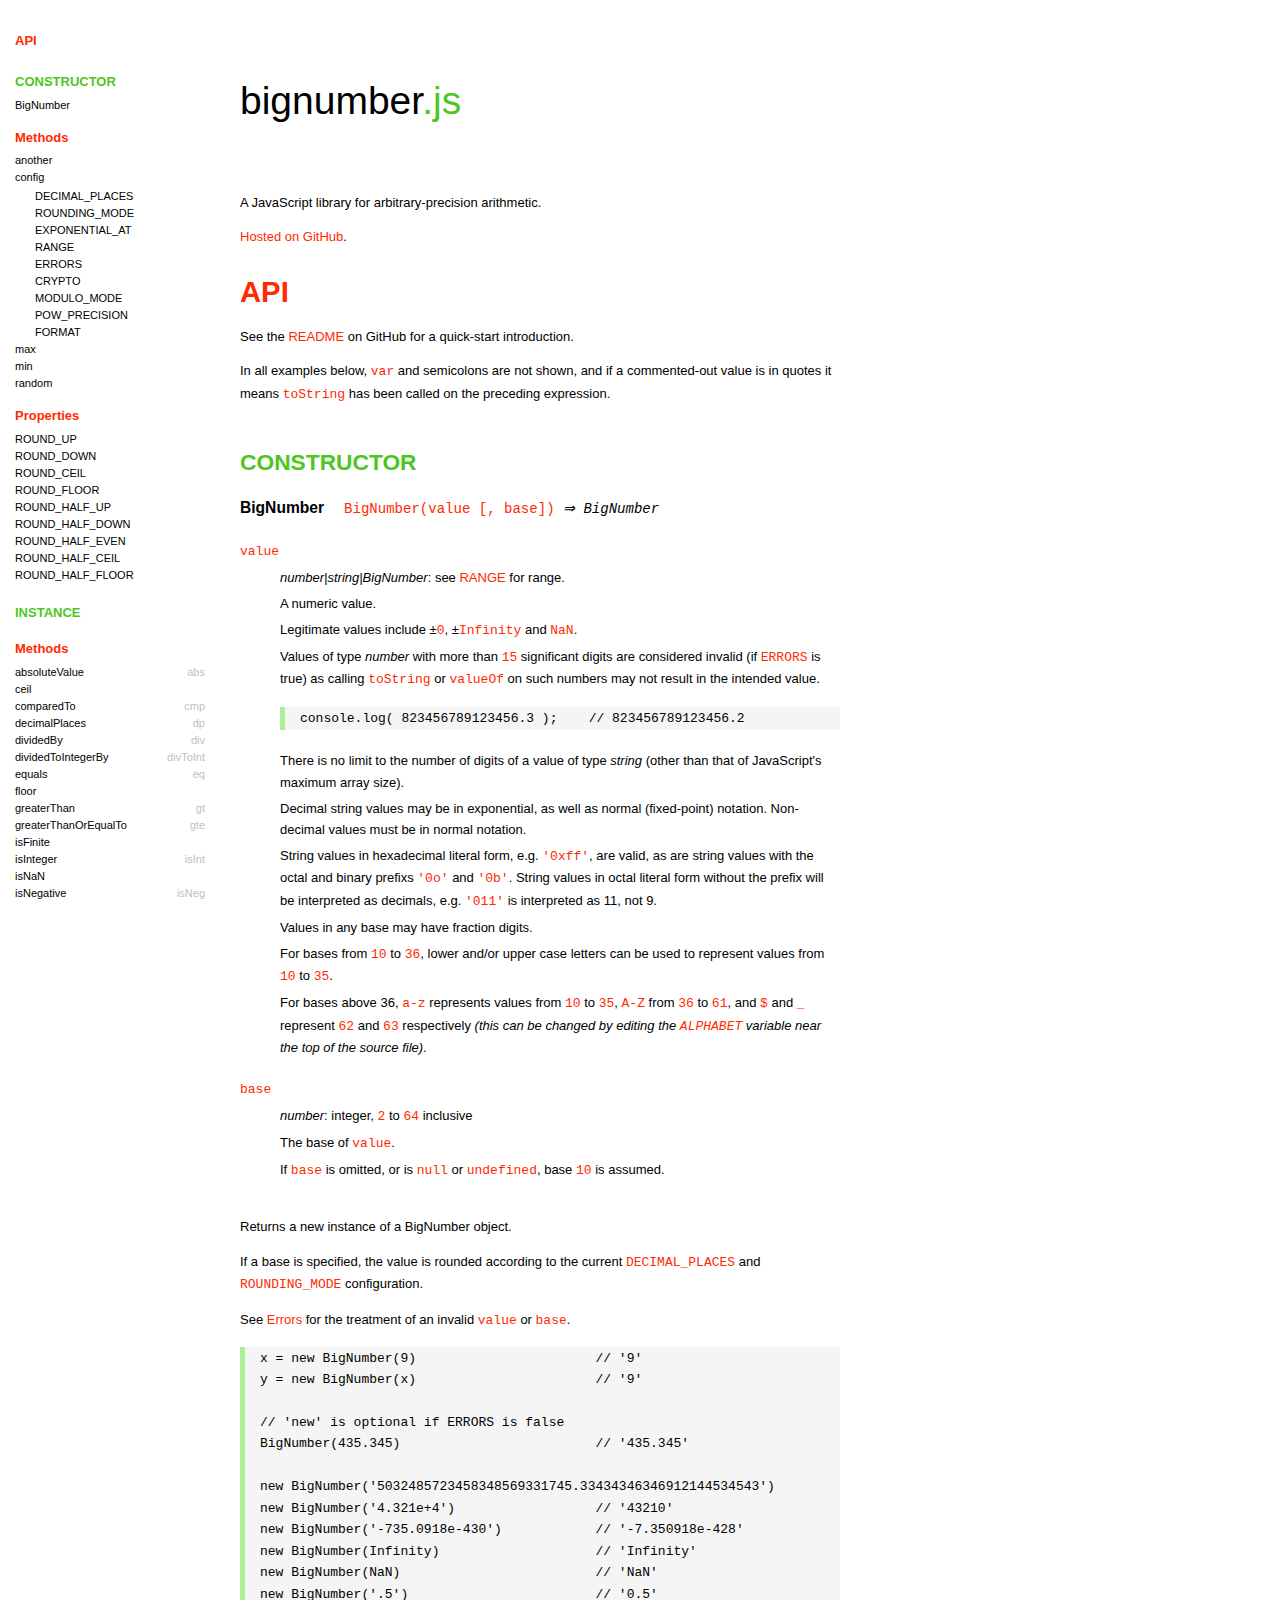
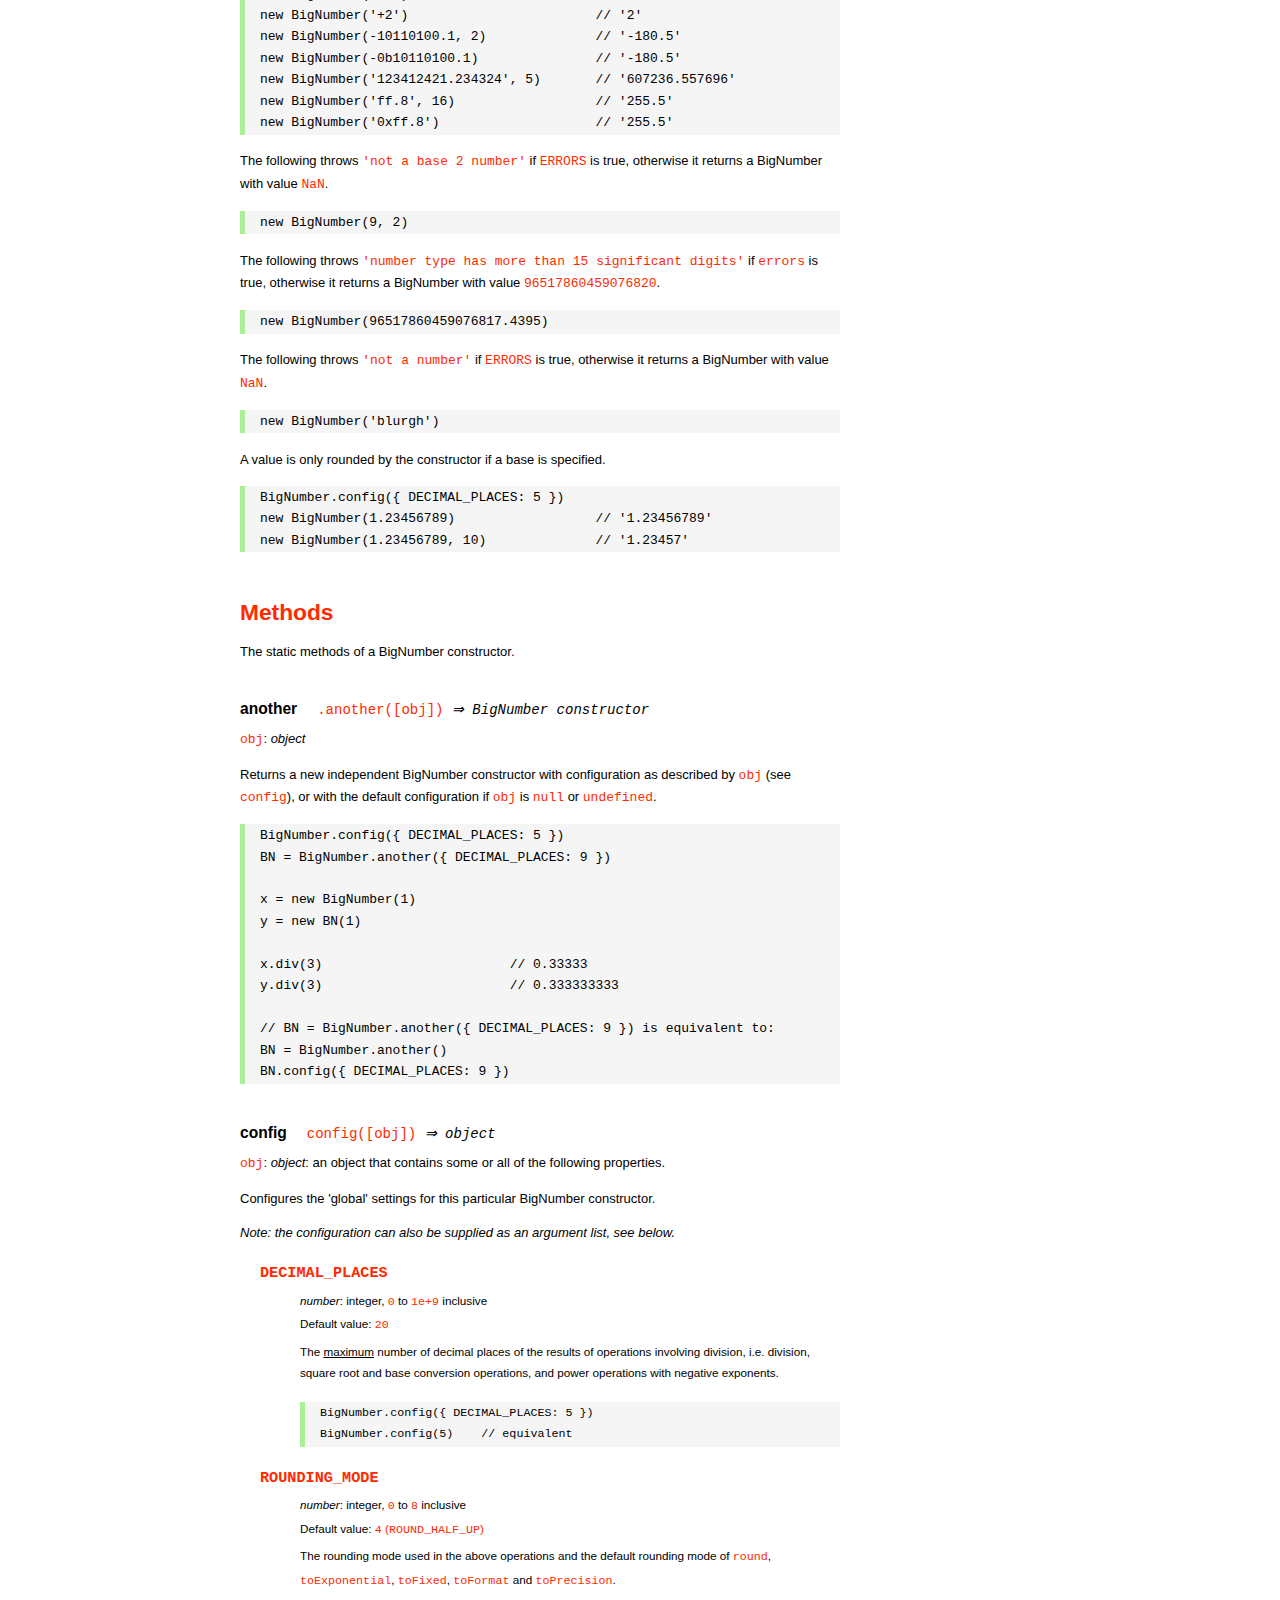
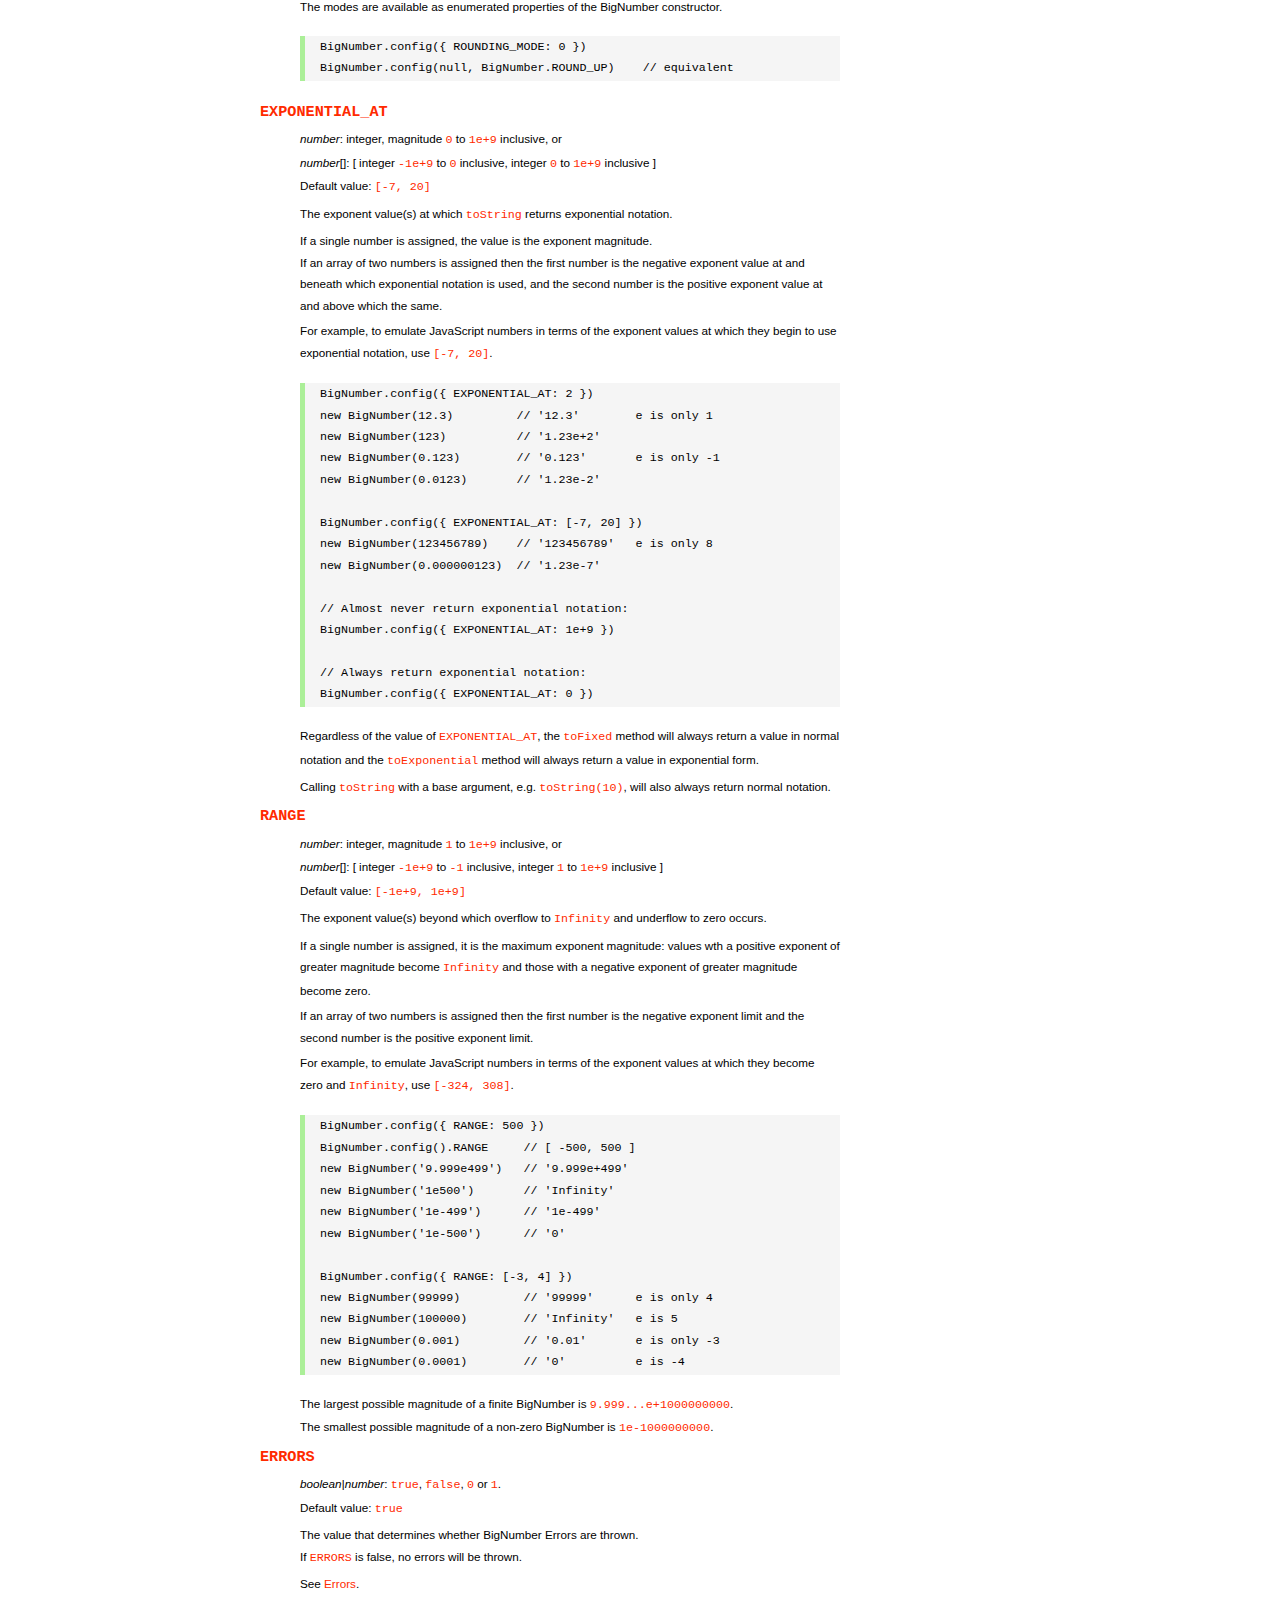
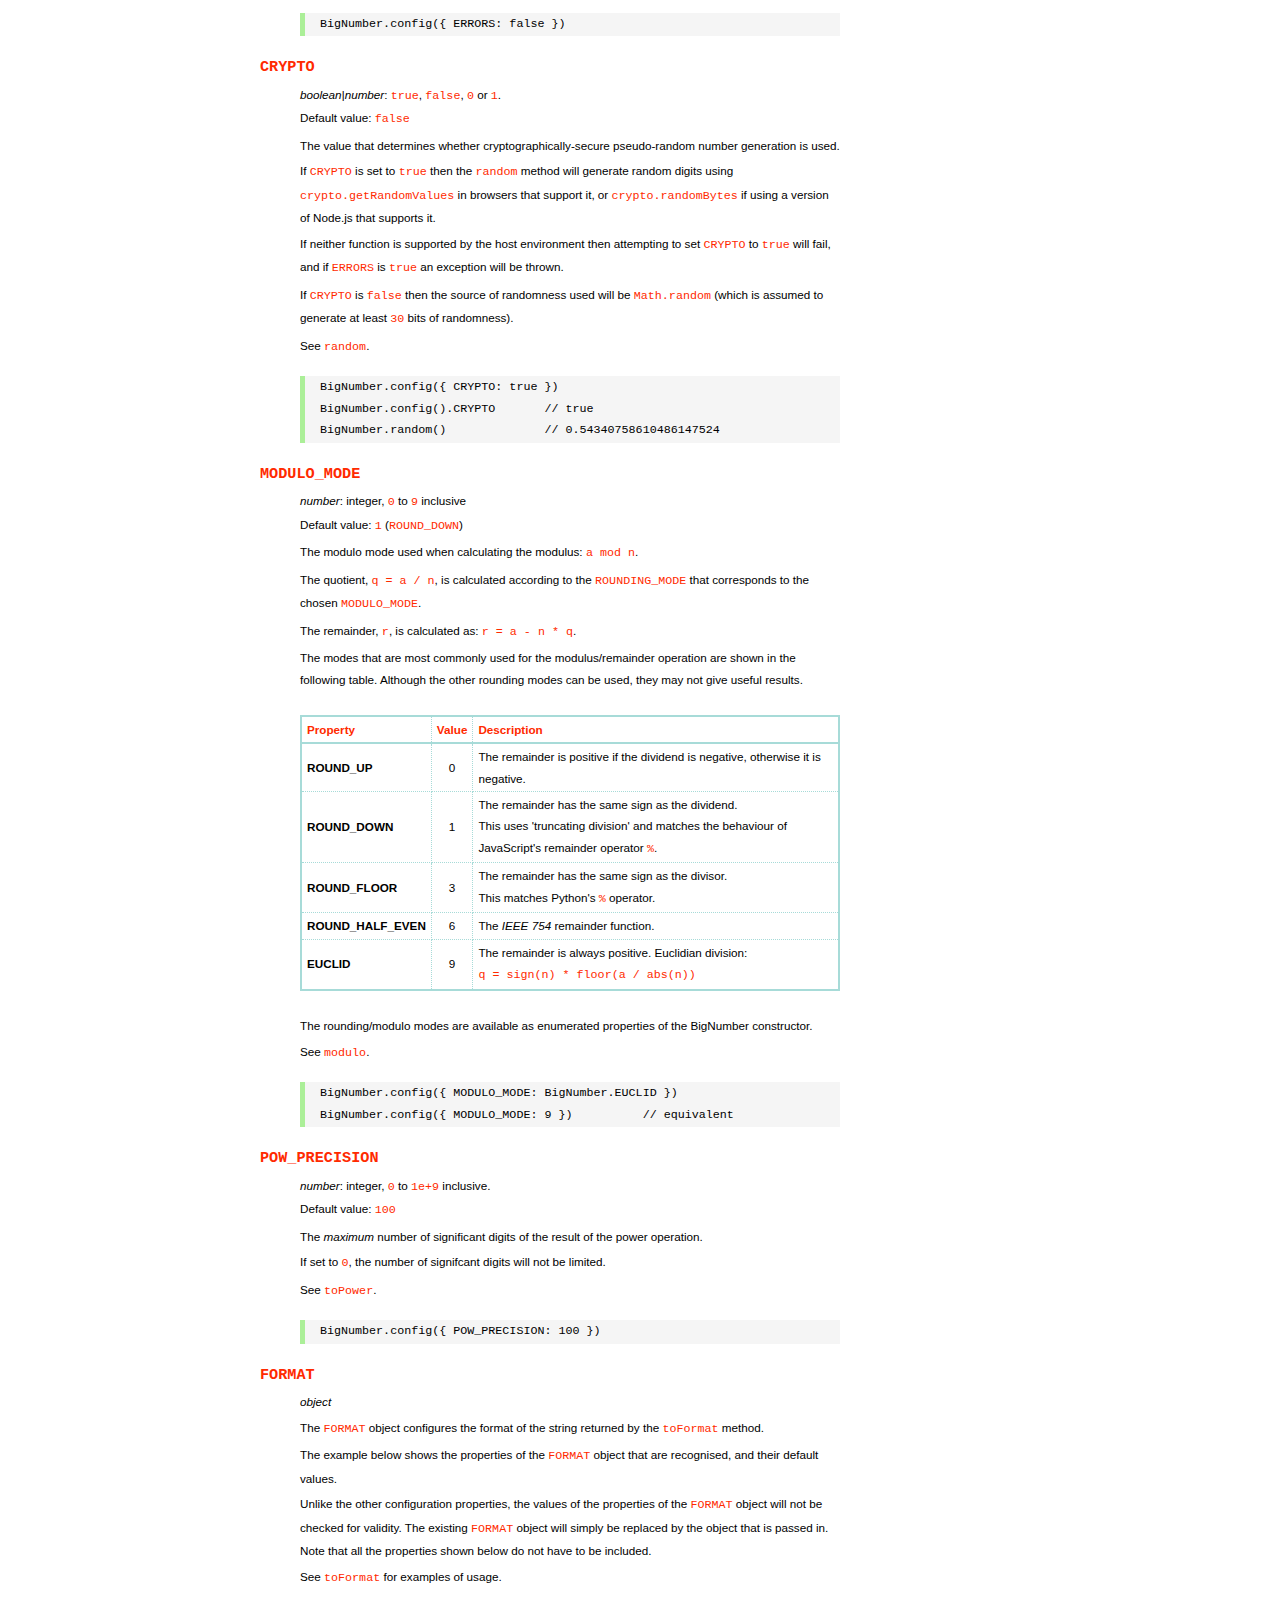
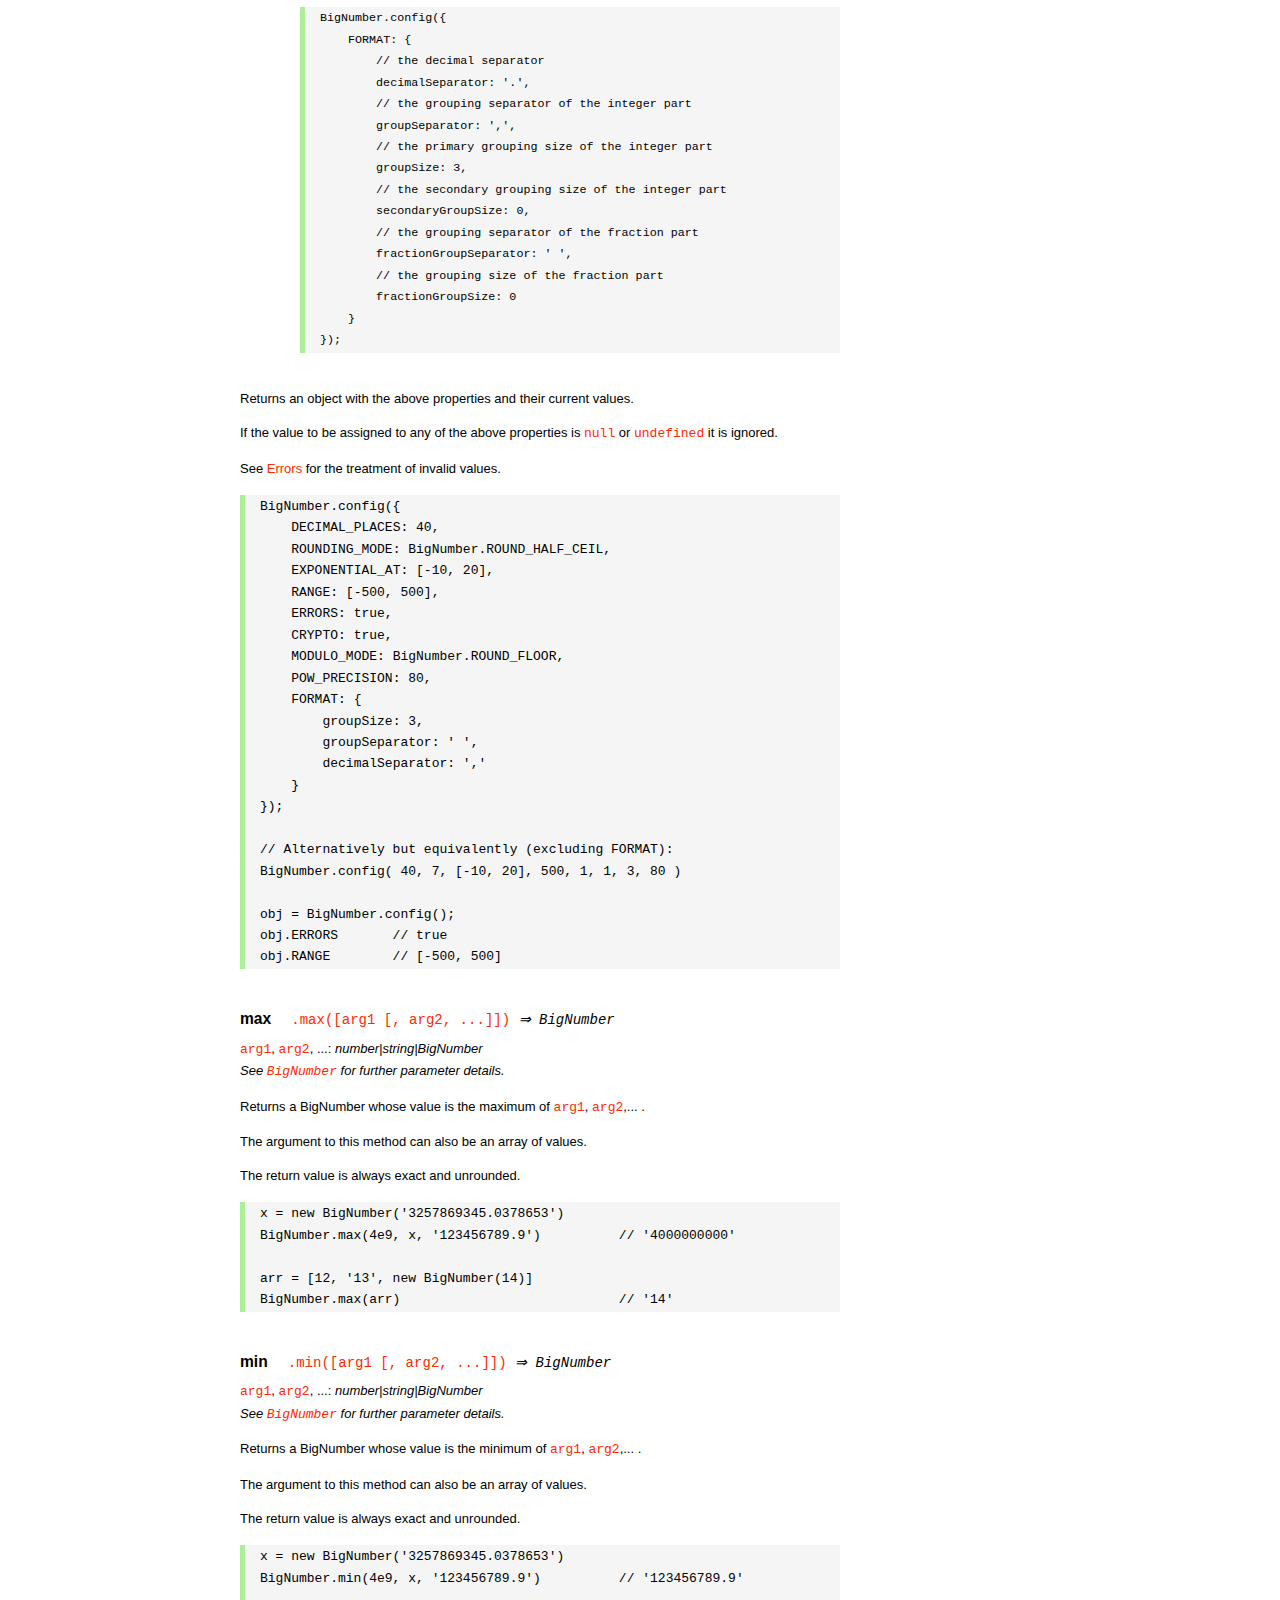
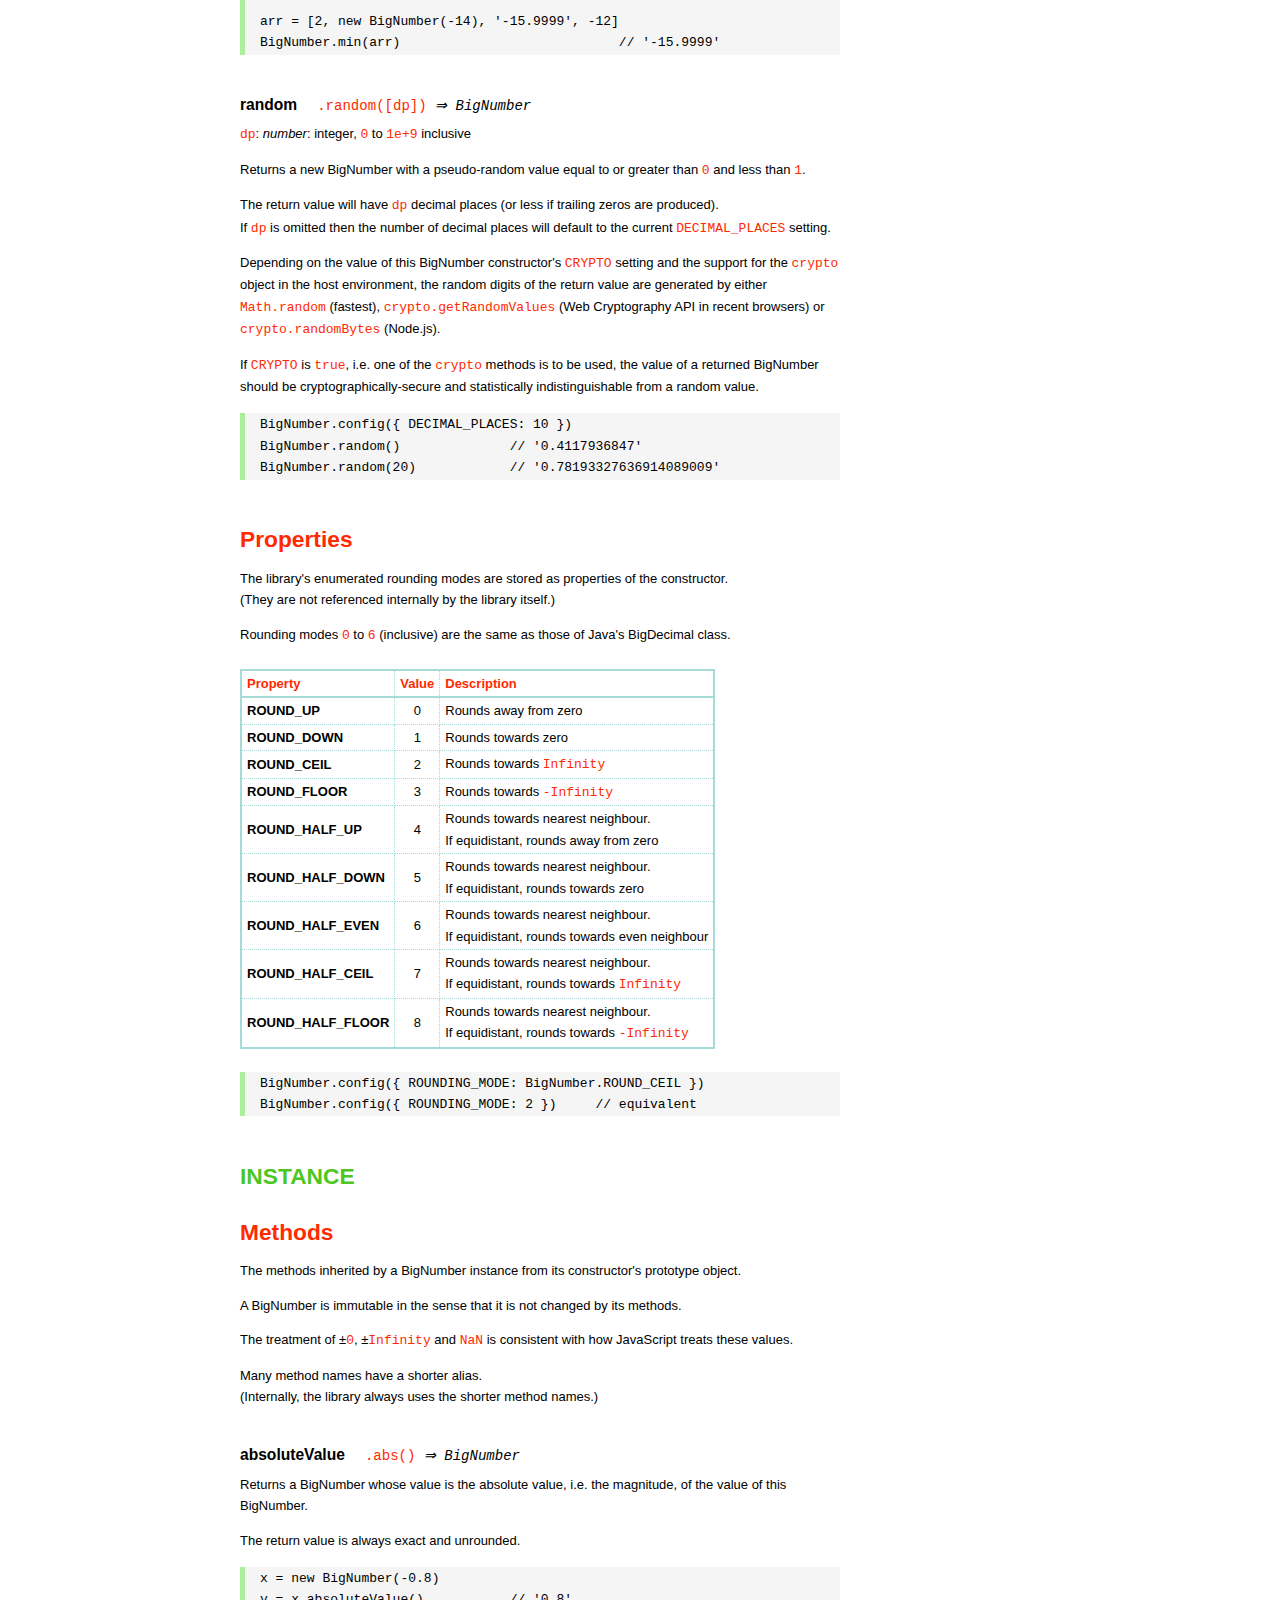
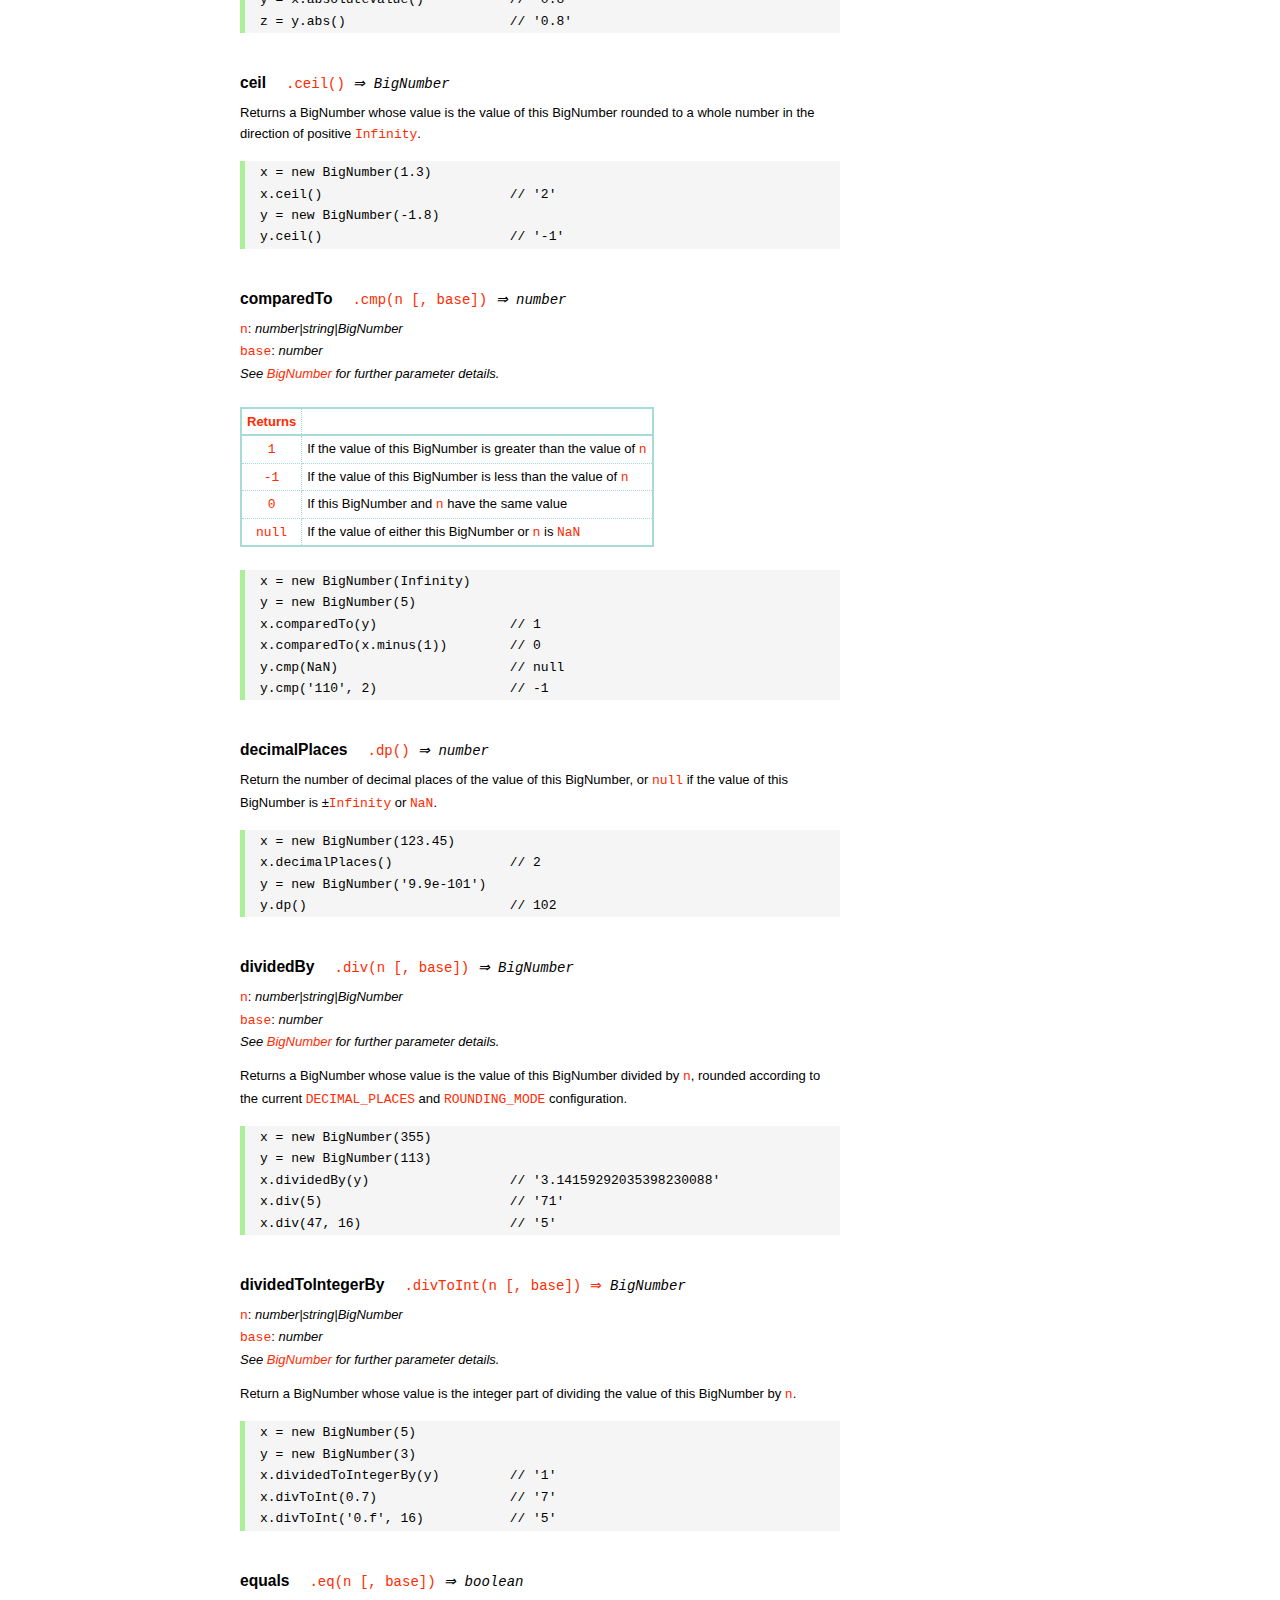
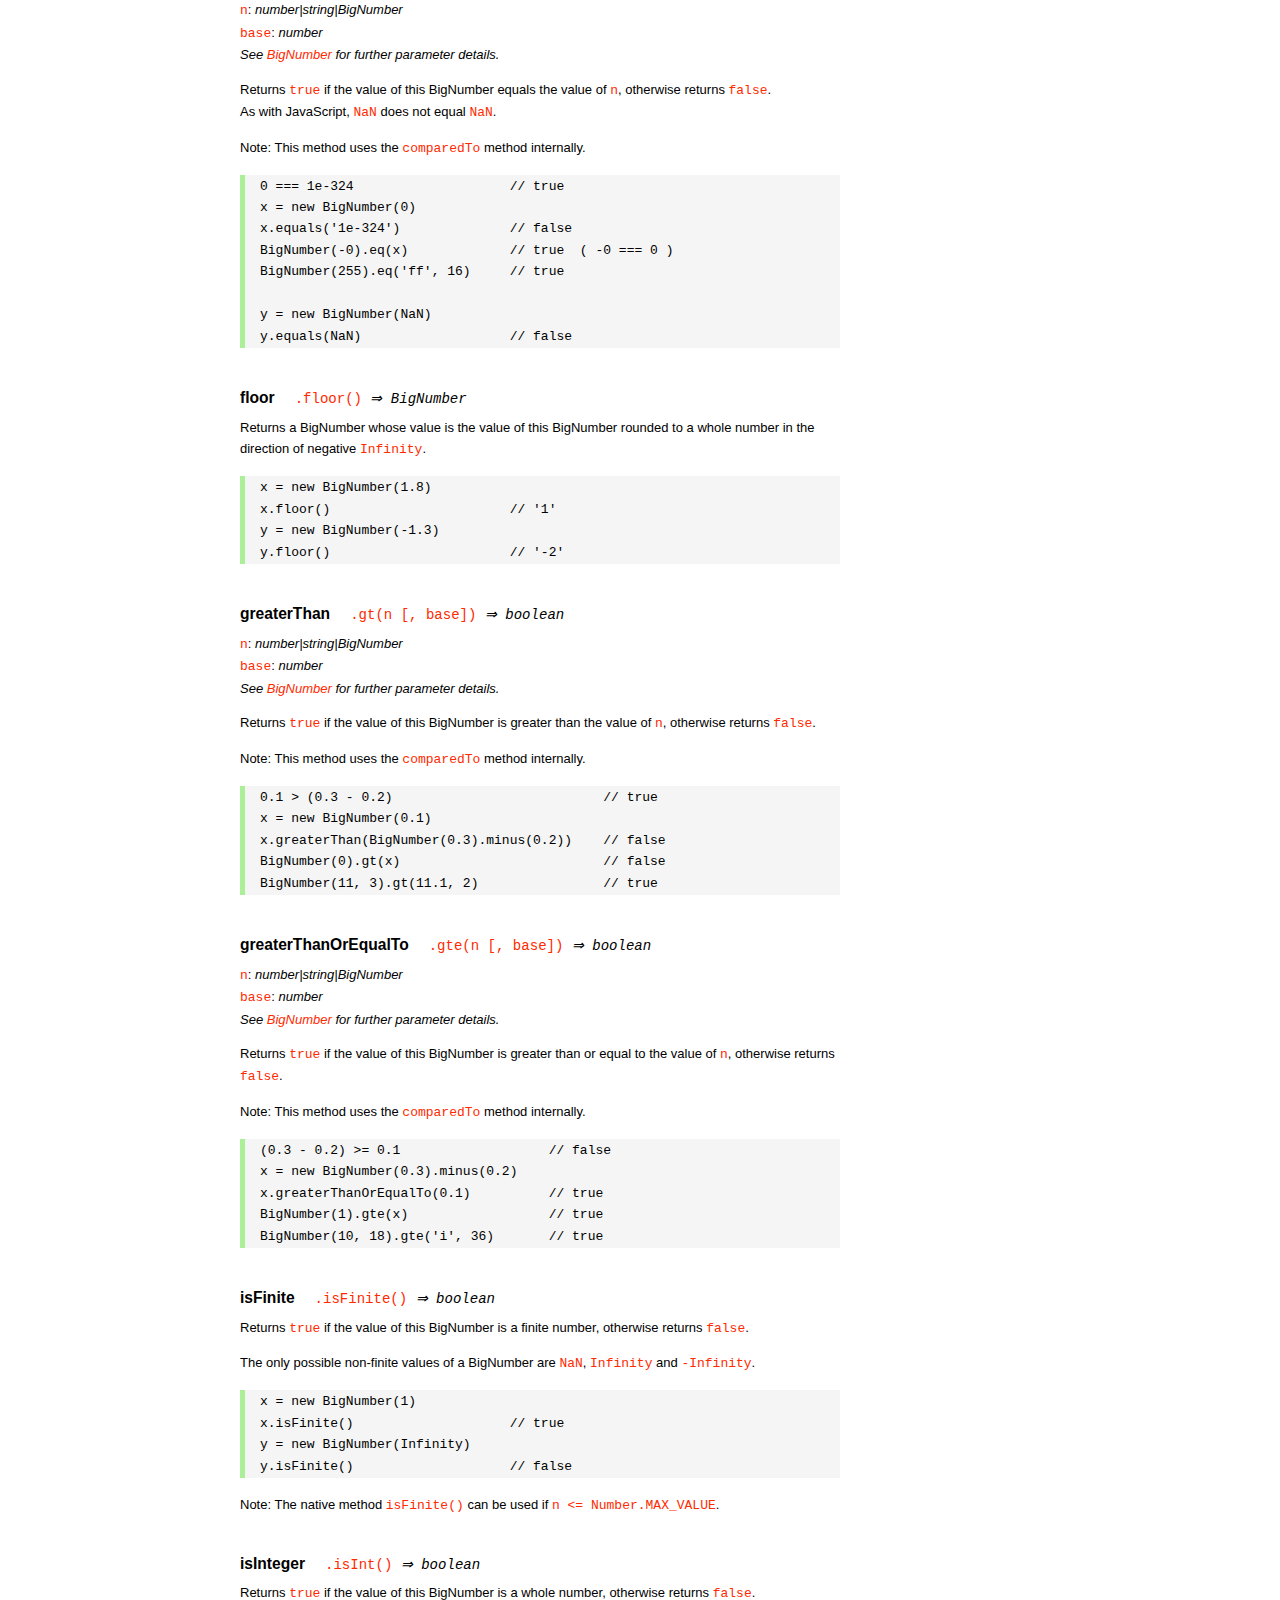
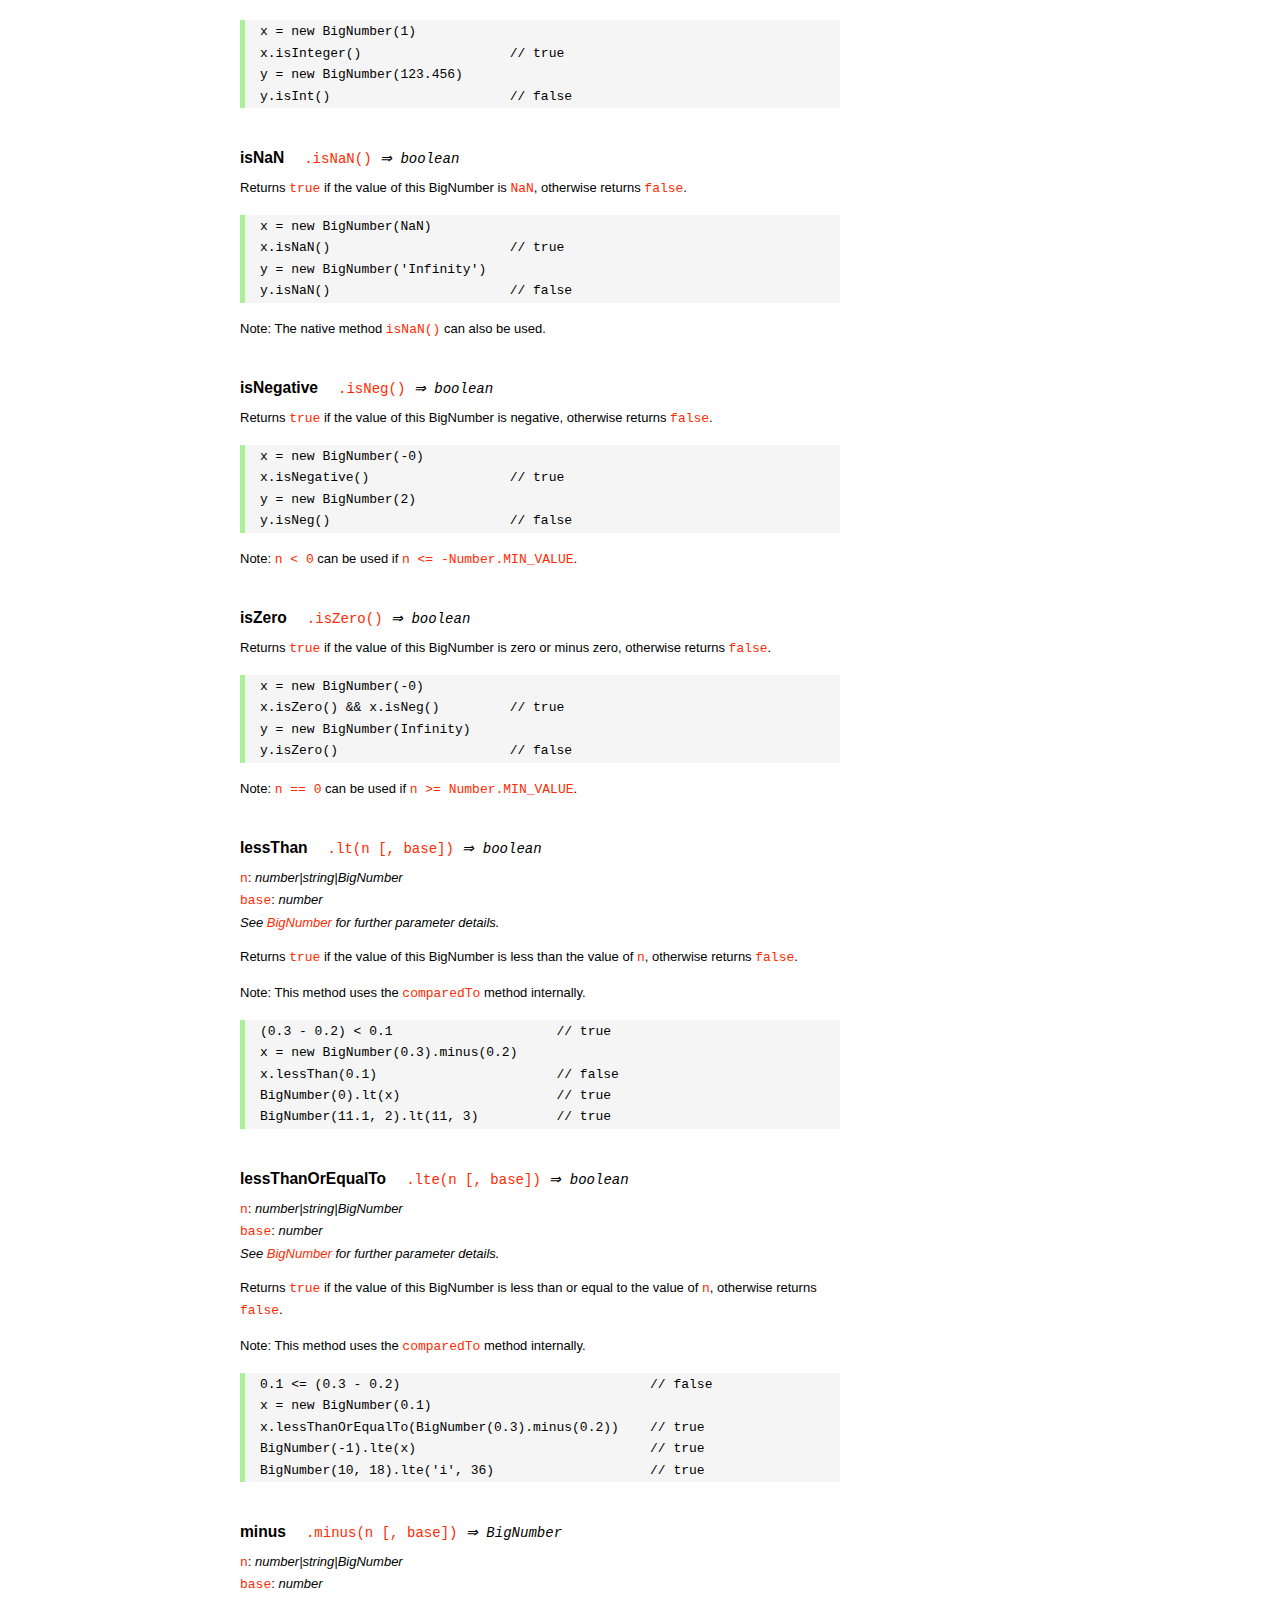
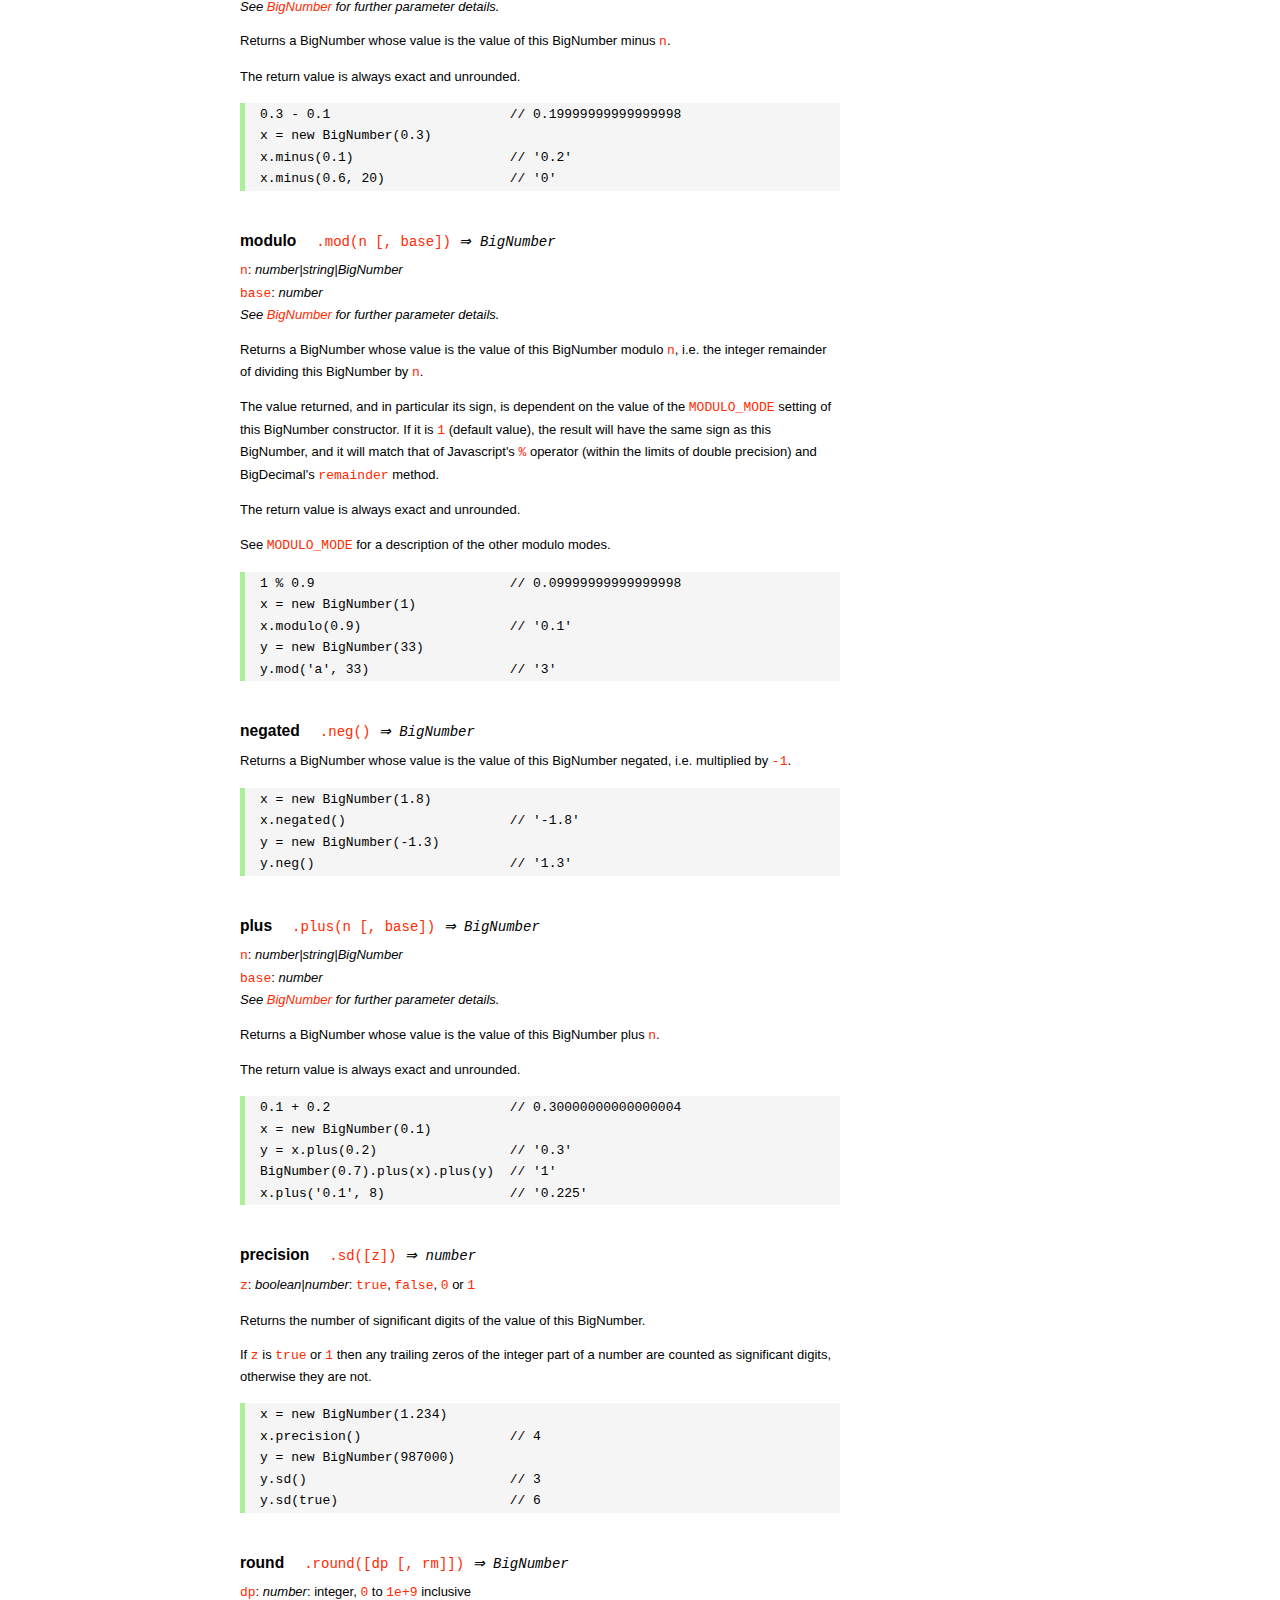
<file: AutoKey Back-end/node_modules/mysql/node_modules/bignumber.js/doc/API.html>
<!DOCTYPE HTML>
<html>
<head>
<meta charset="utf-8">
<meta http-equiv="X-UA-Compatible" content="IE=edge">
<meta name="Author" content="M Mclaughlin">
<title>bignumber.js API</title>
<style>
html{font-size:100%}
body{background:#fff;font-family:"Helvetica Neue",Helvetica,Arial,sans-serif;font-size:13px;
  line-height:1.65em;min-height:100%;margin:0}
body,i{color:#000}
.nav{background:#fff;position:fixed;top:0;bottom:0;left:0;width:200px;overflow-y:auto;
  padding:15px 0 30px 15px}
div.container{width:600px;margin:50px 0 50px 240px}
p{margin:0 0 1em;width:600px}
pre,ul{margin:1em 0}
h1,h2,h3,h4,h5{margin:0;padding:1.5em 0 0}
h1,h2{padding:.75em 0}
!h1{font:400 3em Consolas,monaco,monospace;color:#000;margin-bottom:1em}
h1{font:400 3em Verdana,sans-serif;color:#000;margin-bottom:1em}
h2{font-size:2.25em;color:#ff2a00}
h3{font-size:1.75em;color:#4dc71f}
h4{font-size:1.75em;color:#ff2a00;padding-bottom:.75em}
h5{font-size:1.2em;margin-bottom:.4em}
h6{font-size:1.1em;margin-bottom:0.8em;padding:0.5em 0}
dd{padding-top:.35em}
dt{padding-top:.5em}
b{font-weight:700}
dt b{font-size:1.3em}
a,a:visited{color:#ff2a00;text-decoration:none}
a:active,a:hover{outline:0;text-decoration:underline}
.nav a,.nav b,.nav a:visited{display:block;color:#ff2a00;font-weight:700; margin-top:15px}
.nav b{color:#4dc71f;margin-top:20px;cursor:default;width:auto}
ul{list-style-type:none;padding:0 0 0 20px}
.nav ul{line-height:14px;padding-left:0;margin:5px 0 0}
.nav ul a,.nav ul a:visited,span{display:inline;color:#000;font-family:Verdana,Geneva,sans-serif;
  font-size:11px;font-weight:400;margin:0}
.inset,ul.inset{margin-left:20px}
.inset{font-size:.9em}
.nav li{width:auto;margin:0 0 3px}
.alias{font-style:italic;margin-left:20px}
table{border-collapse:collapse;border-spacing:0;border:2px solid #a7dbd8;margin:1.75em 0;padding:0}
td,th{text-align:left;margin:0;padding:2px 5px;border:1px dotted #a7dbd8}
th{border-top:2px solid #a7dbd8;border-bottom:2px solid #a7dbd8;color:#ff2a00}
code,pre{font-family:Consolas, monaco, monospace;font-weight:400}
pre{background:#f5f5f5;white-space:pre-wrap;word-wrap:break-word;border-left:5px solid #abef98;
  padding:1px 0 1px 15px;margin:1.2em 0}
code,.nav-title{color:#ff2a00}
.end{margin-bottom:25px}
.centre{text-align:center}
.error-table{font-size:13px;width:100%}
#faq{margin:3em 0 0}
li span{float:right;margin-right:10px;color:#c0c0c0}
#js{font:inherit;color:#4dc71f}
</style>
</head>
<body>

  <div class="nav">

    <a class='nav-title' href="#">API</a>

    <b> CONSTRUCTOR </b>
    <ul>
      <li><a href="#bignumber">BigNumber</a></li>
    </ul>

    <a href="#methods">Methods</a>
    <ul>
      <li><a href="#another">another</a></li>
      <li><a href="#config" >config</a></li>
      <li>
        <ul class="inset">
          <li><a href="#decimal-places">DECIMAL_PLACES</a></li>
          <li><a href="#rounding-mode" >ROUNDING_MODE</a></li>
          <li><a href="#exponential-at">EXPONENTIAL_AT</a></li>
          <li><a href="#range"         >RANGE</a></li>
          <li><a href="#errors"        >ERRORS</a></li>
          <li><a href="#crypto"        >CRYPTO</a></li>
          <li><a href="#modulo-mode"   >MODULO_MODE</a></li>
          <li><a href="#pow-precision" >POW_PRECISION</a></li>
          <li><a href="#format"        >FORMAT</a></li>
        </ul>
      </li>
      <li><a href="#max"    >max</a></li>
      <li><a href="#min"    >min</a></li>
      <li><a href="#random" >random</a></li>
    </ul>

    <a href="#constructor-properties">Properties</a>
    <ul>
      <li><a href="#round-up"        >ROUND_UP</a></li>
      <li><a href="#round-down"      >ROUND_DOWN</a></li>
      <li><a href="#round-ceil"      >ROUND_CEIL</a></li>
      <li><a href="#round-floor"     >ROUND_FLOOR</a></li>
      <li><a href="#round-half-up"   >ROUND_HALF_UP</a></li>
      <li><a href="#round-half-down" >ROUND_HALF_DOWN</a></li>
      <li><a href="#round-half-even" >ROUND_HALF_EVEN</a></li>
      <li><a href="#round-half-ceil" >ROUND_HALF_CEIL</a></li>
      <li><a href="#round-half-floor">ROUND_HALF_FLOOR</a></li>
    </ul>

    <b> INSTANCE </b>

    <a href="#prototype-methods">Methods</a>
    <ul>
      <li><a href="#abs"    >absoluteValue       </a><span>abs</span>     </li>
      <li><a href="#ceil"   >ceil                </a>                     </li>
      <li><a href="#cmp"    >comparedTo          </a><span>cmp</span>     </li>
      <li><a href="#dp"     >decimalPlaces       </a><span>dp</span>      </li>
      <li><a href="#div"    >dividedBy           </a><span>div</span>     </li>
      <li><a href="#divInt" >dividedToIntegerBy  </a><span>divToInt</span></li>
      <li><a href="#eq"     >equals              </a><span>eq</span>      </li>
      <li><a href="#floor"  >floor               </a>                     </li>
      <li><a href="#gt"     >greaterThan         </a><span>gt</span>      </li>
      <li><a href="#gte"    >greaterThanOrEqualTo</a><span>gte</span>     </li>
      <li><a href="#isF"    >isFinite            </a>                     </li>
      <li><a href="#isInt"  >isInteger           </a><span>isInt</span>   </li>
      <li><a href="#isNaN"  >isNaN               </a>                     </li>
      <li><a href="#isNeg"  >isNegative          </a><span>isNeg</span>   </li>
      <li><a href="#isZ"    >isZero              </a>                     </li>
      <li><a href="#lt"     >lessThan            </a><span>lt</span>      </li>
      <li><a href="#lte"    >lessThanOrEqualTo   </a><span>lte</span>     </li>
      <li><a href="#minus"  >minus               </a><span>sub</span>     </li>
      <li><a href="#mod"    >modulo              </a><span>mod</span>     </li>
      <li><a href="#neg"    >negated             </a><span>neg</span>     </li>
      <li><a href="#plus"   >plus                </a><span>add</span>     </li>
      <li><a href="#sd"     >precision           </a><span>sd</span>      </li>
      <li><a href="#round"  >round               </a>                     </li>
      <li><a href="#shift"  >shift               </a>                     </li>
      <li><a href="#sqrt"   >squareRoot          </a><span>sqrt</span>    </li>
      <li><a href="#times"  >times               </a><span>mul</span>     </li>
      <li><a href="#toD"    >toDigits            </a>                     </li>
      <li><a href="#toE"    >toExponential       </a>                     </li>
      <li><a href="#toFix"  >toFixed             </a>                     </li>
      <li><a href="#toFor"  >toFormat            </a>                     </li>
      <li><a href="#toFr"   >toFraction          </a>                     </li>
      <li><a href="#toJSON" >toJSON              </a>                     </li>
      <li><a href="#toN"    >toNumber            </a>                     </li>
      <li><a href="#pow"    >toPower             </a><span>pow</span>     </li>
      <li><a href="#toP"    >toPrecision         </a>                     </li>
      <li><a href="#toS"    >toString            </a>                     </li>
      <li><a href="#trunc"  >truncated           </a><span>trunc</span>   </li>
      <li><a href="#valueOf">valueOf             </a>                     </li>
    </ul>

    <a href="#instance-properties">Properties</a>
    <ul>
      <li><a href="#coefficient">c: coefficient</a></li>
      <li><a href="#exponent"   >e: exponent</a></li>
      <li><a href="#sign"       >s: sign</a></li>
    </ul>

    <a href="#zero-nan-infinity">Zero, NaN &amp; Infinity</a>
    <a href="#Errors">Errors</a>
    <a class='end' href="#faq">FAQ</a>

  </div>

  <div class="container">

    <h1>bignumber<span id='js'>.js</span></h1>

    <p>A JavaScript library for arbitrary-precision arithmetic.</p>
    <p><a href="https://github.com/MikeMcl/bignumber.js">Hosted on GitHub</a>. </p>

    <h2>API</h2>

    <p>
      See the <a href='https://github.com/MikeMcl/bignumber.js'>README</a> on GitHub for a
      quick-start introduction.
    </p>
    <p>
      In all examples below, <code>var</code> and semicolons are not shown, and if a commented-out
      value is in quotes it means <code>toString</code> has been called on the preceding expression.
    </p>


    <h3>CONSTRUCTOR</h3>

    <h5 id="bignumber">
      BigNumber<code class='inset'>BigNumber(value [, base]) <i>&rArr; BigNumber</i></code>
    </h5>
    <dl>
      <dt><code>value</code></dt>
      <dd>
        <i>number|string|BigNumber</i>: see <a href='#range'>RANGE</a> for
        range.
      </dd>
      <dd>
        A numeric value.
      </dd>
      <dd>
        Legitimate values include &plusmn;<code>0</code>, &plusmn;<code>Infinity</code> and
        <code>NaN</code>.
      </dd>
      <dd>
        Values of type <em>number</em> with more than <code>15</code> significant digits are
        considered invalid (if <a href='#errors'><code>ERRORS</code></a> is true) as calling
        <code><a href='#toS'>toString</a></code> or <code><a href='#valueOf'>valueOf</a></code> on
        such numbers may not result in the intended value.
        <pre>console.log( 823456789123456.3 );    // 823456789123456.2</pre>
      </dd>
      <dd>
        There is no limit to the number of digits of a value of type <em>string</em> (other than
        that of JavaScript's maximum array size).
      </dd>
      <dd>
        Decimal string values may be in exponential, as well as normal (fixed-point) notation.
        Non-decimal values must be in normal notation.
      </dd>
      <dd>
        String values in hexadecimal literal form, e.g. <code>'0xff'</code>, are valid, as are
        string values with the octal and binary prefixs <code>'0o'</code> and <code>'0b'</code>.
        String values in octal literal form without the prefix will be interpreted as
        decimals, e.g. <code>'011'</code> is interpreted as 11, not 9.
      </dd>
      <dd>Values in any base may have fraction digits.</dd>
      <dd>
        For bases from <code>10</code> to <code>36</code>, lower and/or upper case letters can be
        used to represent values from <code>10</code> to <code>35</code>.
      </dd>
      <dd>
        For bases above 36, <code>a-z</code> represents values from <code>10</code> to
        <code>35</code>, <code>A-Z</code> from <code>36</code> to <code>61</code>, and
        <code>$</code> and <code>_</code> represent <code>62</code> and <code>63</code> respectively
        <i>(this can be changed by editing the <code>ALPHABET</code> variable near the top of the
        source file)</i>.
      </dd>
    </dl>
    <dl>
      <dt><code>base</code></dt>
      <dd>
        <i>number</i>: integer, <code>2</code> to <code>64</code> inclusive
      </dd>
      <dd>The base of <code>value</code>.</dd>
      <dd>
        If <code>base</code> is omitted, or is <code>null</code> or <code>undefined</code>, base
        <code>10</code> is assumed.
      </dd>
    </dl>
    <br />
    <p>Returns a new instance of a BigNumber object.</p>
    <p>
      If a base is specified, the value is rounded according to
      the current <a href='#decimal-places'><code>DECIMAL_PLACES</code></a> and
      <a href='#rounding-mode'><code>ROUNDING_MODE</code></a> configuration.
    </p>
    <p>
      See <a href='#Errors'>Errors</a> for the treatment of an invalid <code>value</code> or
      <code>base</code>.
    </p>
    <pre>
x = new BigNumber(9)                       // '9'
y = new BigNumber(x)                       // '9'

// 'new' is optional if ERRORS is false
BigNumber(435.345)                         // '435.345'

new BigNumber('5032485723458348569331745.33434346346912144534543')
new BigNumber('4.321e+4')                  // '43210'
new BigNumber('-735.0918e-430')            // '-7.350918e-428'
new BigNumber(Infinity)                    // 'Infinity'
new BigNumber(NaN)                         // 'NaN'
new BigNumber('.5')                        // '0.5'
new BigNumber('+2')                        // '2'
new BigNumber(-10110100.1, 2)              // '-180.5'
new BigNumber(-0b10110100.1)               // '-180.5'
new BigNumber('123412421.234324', 5)       // '607236.557696'
new BigNumber('ff.8', 16)                  // '255.5'
new BigNumber('0xff.8')                    // '255.5'</pre>
    <p>
      The following throws <code>'not a base 2 number'</code> if
      <a href='#errors'><code>ERRORS</code></a> is true, otherwise it returns a BigNumber with value
      <code>NaN</code>.
    </p>
    <pre>new BigNumber(9, 2)</pre>
    <p>
      The following throws <code>'number type has more than 15 significant digits'</code> if
      <a href='#errors'><code>errors</code></a> is true, otherwise it returns a BigNumber with value
      <code>96517860459076820</code>.
    </p>
    <pre>new BigNumber(96517860459076817.4395)</pre>
    <p>
      The following throws <code>'not a number'</code> if <a href='#errors'><code>ERRORS</code></a>
      is true, otherwise it returns a BigNumber with value <code>NaN</code>.
    </p>
    <pre>new BigNumber('blurgh')</pre>
    <p>
      A value is only rounded by the constructor if a base is specified.
    </p>
    <pre>BigNumber.config({ DECIMAL_PLACES: 5 })
new BigNumber(1.23456789)                  // '1.23456789'
new BigNumber(1.23456789, 10)              // '1.23457'</pre>



    <h4 id="methods">Methods</h4>
     <p>The static methods of a BigNumber constructor.</p>




    <h5 id="another">
       another<code class='inset'>.another([obj]) <i>&rArr; BigNumber constructor</i></code>
    </h5>
    <p><code>obj</code>: <i>object</i></p>
    <p>
      Returns a new independent BigNumber constructor with configuration as described by
      <code>obj</code> (see <a href='#config'><code>config</code></a>), or with the default
      configuration if <code>obj</code> is <code>null</code> or <code>undefined</code>.
    </p>
    <pre>BigNumber.config({ DECIMAL_PLACES: 5 })
BN = BigNumber.another({ DECIMAL_PLACES: 9 })

x = new BigNumber(1)
y = new BN(1)

x.div(3)                        // 0.33333
y.div(3)                        // 0.333333333

// BN = BigNumber.another({ DECIMAL_PLACES: 9 }) is equivalent to:
BN = BigNumber.another()
BN.config({ DECIMAL_PLACES: 9 })</pre>



    <h5 id="config">config<code class='inset'>config([obj]) <i>&rArr; object</i></code></h5>
    <p>
      <code>obj</code>: <i>object</i>: an object that contains some or all of the following
      properties.
    </p>
    <p>Configures the 'global' settings for this particular BigNumber constructor.</p>
    <p><i>Note: the configuration can also be supplied as an argument list, see below.</i></p>
    <dl class='inset'>
      <dt id="decimal-places"><code><b>DECIMAL_PLACES</b></code></dt>
      <dd>
        <i>number</i>: integer, <code>0</code> to <code>1e+9</code> inclusive<br />
        Default value: <code>20</code>
      </dd>
      <dd>
        The <u>maximum</u> number of decimal places of the results of operations involving
        division, i.e. division, square root and base conversion operations, and power
        operations with negative exponents.<br />
      </dd>
      <dd>
      <pre>BigNumber.config({ DECIMAL_PLACES: 5 })
BigNumber.config(5)    // equivalent</pre>
      </dd>



      <dt id="rounding-mode"><code><b>ROUNDING_MODE</b></code></dt>
      <dd>
        <i>number</i>: integer, <code>0</code> to <code>8</code> inclusive<br />
        Default value: <code>4</code> <a href="#h-up">(<code>ROUND_HALF_UP</code>)</a>
      </dd>
      <dd>
        The rounding mode used in the above operations and the default rounding mode of
        <a href='#round'><code>round</code></a>,
        <a href='#toE'><code>toExponential</code></a>,
        <a href='#toFix'><code>toFixed</code></a>,
        <a href='#toFor'><code>toFormat</code></a> and
        <a href='#toP'><code>toPrecision</code></a>.
      </dd>
      <dd>The modes are available as enumerated properties of the BigNumber constructor.</dd>
       <dd>
      <pre>BigNumber.config({ ROUNDING_MODE: 0 })
BigNumber.config(null, BigNumber.ROUND_UP)    // equivalent</pre>
        </dd>



      <dt id="exponential-at"><code><b>EXPONENTIAL_AT</b></code></dt>
      <dd>
        <i>number</i>: integer, magnitude <code>0</code> to <code>1e+9</code> inclusive, or
        <br />
        <i>number</i>[]: [ integer <code>-1e+9</code> to <code>0</code> inclusive, integer
        <code>0</code> to <code>1e+9</code> inclusive ]<br />
        Default value: <code>[-7, 20]</code>
      </dd>
      <dd>
        The exponent value(s) at which <code>toString</code> returns exponential notation.
      </dd>
      <dd>
        If a single number is assigned, the value is the exponent magnitude.<br />
        If an array of two numbers is assigned then the first number is the negative exponent
        value at and beneath which exponential notation is used, and the second number is the
        positive exponent value at and above which the same.
      </dd>
      <dd>
        For example, to emulate JavaScript numbers in terms of the exponent values at which they
        begin to use exponential notation, use <code>[-7, 20]</code>.
      </dd>
      <dd>
      <pre>BigNumber.config({ EXPONENTIAL_AT: 2 })
new BigNumber(12.3)         // '12.3'        e is only 1
new BigNumber(123)          // '1.23e+2'
new BigNumber(0.123)        // '0.123'       e is only -1
new BigNumber(0.0123)       // '1.23e-2'

BigNumber.config({ EXPONENTIAL_AT: [-7, 20] })
new BigNumber(123456789)    // '123456789'   e is only 8
new BigNumber(0.000000123)  // '1.23e-7'

// Almost never return exponential notation:
BigNumber.config({ EXPONENTIAL_AT: 1e+9 })

// Always return exponential notation:
BigNumber.config({ EXPONENTIAL_AT: 0 })</pre>
      </dd>
      <dd>
        Regardless of the value of <code>EXPONENTIAL_AT</code>, the <code>toFixed</code> method
        will always return a value in normal notation and the <code>toExponential</code> method
        will always return a value in exponential form.
      </dd>
      <dd>
        Calling <code>toString</code> with a base argument, e.g. <code>toString(10)</code>, will
        also always return normal notation.
      </dd>



      <dt id="range"><code><b>RANGE</b></code></dt>
      <dd>
        <i>number</i>: integer, magnitude <code>1</code> to <code>1e+9</code> inclusive, or
        <br />
        <i>number</i>[]: [ integer <code>-1e+9</code> to <code>-1</code> inclusive, integer
        <code>1</code> to <code>1e+9</code> inclusive ]<br />
        Default value: <code>[-1e+9, 1e+9]</code>
      </dd>
      <dd>
        The exponent value(s) beyond which overflow to <code>Infinity</code> and underflow to
        zero occurs.
      </dd>
      <dd>
        If a single number is assigned, it is the maximum exponent magnitude: values wth a
        positive exponent of greater magnitude become <code>Infinity</code> and those with a
        negative exponent of greater magnitude become zero.
      <dd>
        If an array of two numbers is assigned then the first number is the negative exponent
        limit and the second number is the positive exponent limit.
      </dd>
      <dd>
        For example, to emulate JavaScript numbers in terms of the exponent values at which they
        become zero and <code>Infinity</code>, use <code>[-324, 308]</code>.
      </dd>
      <dd>
      <pre>BigNumber.config({ RANGE: 500 })
BigNumber.config().RANGE     // [ -500, 500 ]
new BigNumber('9.999e499')   // '9.999e+499'
new BigNumber('1e500')       // 'Infinity'
new BigNumber('1e-499')      // '1e-499'
new BigNumber('1e-500')      // '0'

BigNumber.config({ RANGE: [-3, 4] })
new BigNumber(99999)         // '99999'      e is only 4
new BigNumber(100000)        // 'Infinity'   e is 5
new BigNumber(0.001)         // '0.01'       e is only -3
new BigNumber(0.0001)        // '0'          e is -4</pre>
      </dd>
      <dd>
        The largest possible magnitude of a finite BigNumber is
        <code>9.999...e+1000000000</code>.<br />
        The smallest possible magnitude of a non-zero BigNumber is <code>1e-1000000000</code>.
      </dd>



      <dt id="errors"><code><b>ERRORS</b></code></dt>
      <dd>
        <i>boolean|number</i>: <code>true</code>, <code>false</code>, <code>0</code> or
        <code>1</code>.<br />
        Default value: <code>true</code>
      </dd>
      <dd>
        The value that determines whether BigNumber Errors are thrown.<br />
        If <code>ERRORS</code> is false, no errors will be thrown.
      </dd>
      <dd>See <a href='#Errors'>Errors</a>.</dd>
      <dd><pre>BigNumber.config({ ERRORS: false })</pre></dd>



      <dt id="crypto"><code><b>CRYPTO</b></code></dt>
      <dd>
        <i>boolean|number</i>: <code>true</code>, <code>false</code>, <code>0</code> or
        <code>1</code>.<br />
        Default value: <code>false</code>
      </dd>
      <dd>
        The value that determines whether cryptographically-secure pseudo-random number
        generation is used.
      </dd>
      <dd>
        If <code>CRYPTO</code> is set to <code>true</code> then the
        <a href='#random'><code>random</code></a> method will generate random digits using
        <code>crypto.getRandomValues</code> in browsers that support it, or
        <code>crypto.randomBytes</code> if using a version of Node.js that supports it.
      </dd>
      <dd>
        If neither function is supported by the host environment then attempting to set
        <code>CRYPTO</code> to <code>true</code> will fail, and if <code>ERRORS</code>
        is <code>true</code> an exception will be thrown.
      </dd>
      <dd>
        If <code>CRYPTO</code> is <code>false</code> then the source of randomness used will be
        <code>Math.random</code> (which is assumed to generate at least <code>30</code> bits of
        randomness).
      </dd>
      <dd>See <a href='#random'><code>random</code></a>.</dd>
      <dd>
      <pre>BigNumber.config({ CRYPTO: true })
BigNumber.config().CRYPTO       // true
BigNumber.random()              // 0.54340758610486147524</pre>
      </dd>



      <dt id="modulo-mode"><code><b>MODULO_MODE</b></code></dt>
      <dd>
        <i>number</i>: integer, <code>0</code> to <code>9</code> inclusive<br />
        Default value: <code>1</code> (<a href="#round-down"><code>ROUND_DOWN</code></a>)
      </dd>
      <dd>The modulo mode used when calculating the modulus: <code>a mod n</code>.</dd>
      <dd>
        The quotient, <code>q = a / n</code>, is calculated according to the
        <a href='#rounding-mode'><code>ROUNDING_MODE</code></a> that corresponds to the chosen
        <code>MODULO_MODE</code>.
      </dd>
      <dd>The remainder, <code>r</code>, is calculated as: <code>r = a - n * q</code>.</dd>
      <dd>
        The modes that are most commonly used for the modulus/remainder operation are shown in
        the following table. Although the other rounding modes can be used, they may not give
        useful results.
      </dd>
      <dd>
        <table>
          <tr><th>Property</th><th>Value</th><th>Description</th></tr>
          <tr>
            <td><b>ROUND_UP</b></td><td class='centre'>0</td>
            <td>
              The remainder is positive if the dividend is negative, otherwise it is negative.
            </td>
          </tr>
          <tr>
            <td><b>ROUND_DOWN</b></td><td class='centre'>1</td>
            <td>
              The remainder has the same sign as the dividend.<br />
              This uses 'truncating division' and matches the behaviour of JavaScript's
              remainder operator <code>%</code>.
            </td>
          </tr>
          <tr>
            <td><b>ROUND_FLOOR</b></td><td class='centre'>3</td>
            <td>
              The remainder has the same sign as the divisor.<br />
              This matches Python's <code>%</code> operator.
            </td>
          </tr>
          <tr>
            <td><b>ROUND_HALF_EVEN</b></td><td class='centre'>6</td>
            <td>The <i>IEEE 754</i> remainder function.</td>
          </tr>
           <tr>
             <td><b>EUCLID</b></td><td class='centre'>9</td>
             <td>
               The remainder is always positive. Euclidian division: <br />
               <code>q = sign(n) * floor(a / abs(n))</code>
             </td>
           </tr>
        </table>
      </dd>
      <dd>
        The rounding/modulo modes are available as enumerated properties of the BigNumber
        constructor.
      </dd>
      <dd>See <a href='#mod'><code>modulo</code></a>.</dd>
      <dd>
        <pre>BigNumber.config({ MODULO_MODE: BigNumber.EUCLID })
BigNumber.config({ MODULO_MODE: 9 })          // equivalent</pre>
      </dd>



      <dt id="pow-precision"><code><b>POW_PRECISION</b></code></dt>
      <dd>
        <i>number</i>: integer, <code>0</code> to <code>1e+9</code> inclusive.<br />
        Default value: <code>100</code>
      </dd>
      <dd>
        The <i>maximum</i> number of significant digits of the result of the power operation.
      </dd>
      <dd>If set to <code>0</code>, the number of signifcant digits will not be limited.</dd>
      <dd>See <a href='#pow'><code>toPower</code></a>.</dd>
      <dd><pre>BigNumber.config({ POW_PRECISION: 100 })</pre></dd>



      <dt id="format"><code><b>FORMAT</b></code></dt>
      <dd><i>object</i></dd>
      <dd>
        The <code>FORMAT</code> object configures the format of the string returned by the
        <a href='#toFor'><code>toFormat</code></a> method.
      </dd>
      <dd>
        The example below shows the properties of the <code>FORMAT</code> object that are
        recognised, and their default values.
      </dd>
      <dd>
         Unlike the other configuration properties, the values of the properties of the
         <code>FORMAT</code> object will not be checked for validity. The existing
         <code>FORMAT</code> object will simply be replaced by the object that is passed in.
         Note that all the properties shown below do not have to be included.
      </dd>
      <dd>See <a href='#toFor'><code>toFormat</code></a> for examples of usage.</dd>
      <dd>
      <pre>
BigNumber.config({
    FORMAT: {
        // the decimal separator
        decimalSeparator: '.',
        // the grouping separator of the integer part
        groupSeparator: ',',
        // the primary grouping size of the integer part
        groupSize: 3,
        // the secondary grouping size of the integer part
        secondaryGroupSize: 0,
        // the grouping separator of the fraction part
        fractionGroupSeparator: ' ',
        // the grouping size of the fraction part
        fractionGroupSize: 0
    }
});</pre>
      </dd>
    </dl>
    <br />
    <p>Returns an object with the above properties and their current values.</p>
    <p>
      If the value to be assigned to any of the above properties is <code>null</code> or
      <code>undefined</code> it is ignored.
    </p>
    <p>See <a href='#Errors'>Errors</a> for the treatment of invalid values.</p>
    <pre>
BigNumber.config({
    DECIMAL_PLACES: 40,
    ROUNDING_MODE: BigNumber.ROUND_HALF_CEIL,
    EXPONENTIAL_AT: [-10, 20],
    RANGE: [-500, 500],
    ERRORS: true,
    CRYPTO: true,
    MODULO_MODE: BigNumber.ROUND_FLOOR,
    POW_PRECISION: 80,
    FORMAT: {
        groupSize: 3,
        groupSeparator: ' ',
        decimalSeparator: ','
    }
});

// Alternatively but equivalently (excluding FORMAT):
BigNumber.config( 40, 7, [-10, 20], 500, 1, 1, 3, 80 )

obj = BigNumber.config();
obj.ERRORS       // true
obj.RANGE        // [-500, 500]</pre>



    <h5 id="max">
      max<code class='inset'>.max([arg1 [, arg2, ...]]) <i>&rArr; BigNumber</i></code>
    </h5>
    <p>
      <code>arg1</code>, <code>arg2</code>, ...: <i>number|string|BigNumber</i><br />
      <i>See <code><a href="#bignumber">BigNumber</a></code> for further parameter details.</i>
    </p>
    <p>
      Returns a BigNumber whose value is the maximum of <code>arg1</code>,
      <code>arg2</code>,... .
    </p>
    <p>The argument to this method can also be an array of values.</p>
    <p>The return value is always exact and unrounded.</p>
    <pre>x = new BigNumber('3257869345.0378653')
BigNumber.max(4e9, x, '123456789.9')          // '4000000000'

arr = [12, '13', new BigNumber(14)]
BigNumber.max(arr)                            // '14'</pre>



    <h5 id="min">
      min<code class='inset'>.min([arg1 [, arg2, ...]]) <i>&rArr; BigNumber</i></code>
    </h5>
    <p>
      <code>arg1</code>, <code>arg2</code>, ...: <i>number|string|BigNumber</i><br />
      <i>See <code><a href="#bignumber">BigNumber</a></code> for further parameter details.</i>
    </p>
    <p>
      Returns a BigNumber whose value is the minimum of <code>arg1</code>,
      <code>arg2</code>,... .
    </p>
    <p>The argument to this method can also be an array of values.</p>
    <p>The return value is always exact and unrounded.</p>
    <pre>x = new BigNumber('3257869345.0378653')
BigNumber.min(4e9, x, '123456789.9')          // '123456789.9'

arr = [2, new BigNumber(-14), '-15.9999', -12]
BigNumber.min(arr)                            // '-15.9999'</pre>



    <h5 id="random">
      random<code class='inset'>.random([dp]) <i>&rArr; BigNumber</i></code>
    </h5>
    <p><code>dp</code>: <i>number</i>: integer, <code>0</code> to <code>1e+9</code> inclusive</p>
    <p>
      Returns a new BigNumber with a pseudo-random value equal to or greater than <code>0</code> and
      less than <code>1</code>.
    </p>
    <p>
      The return value will have <code>dp</code> decimal places (or less if trailing zeros are
      produced).<br />
      If <code>dp</code> is omitted then the number of decimal places will default to the current
      <a href='#decimal-places'><code>DECIMAL_PLACES</code></a> setting.
    </p>
    <p>
      Depending on the value of this BigNumber constructor's
      <a href='#crypto'><code>CRYPTO</code></a> setting and the support for the
      <code>crypto</code> object in the host environment, the random digits of the return value are
      generated by either <code>Math.random</code> (fastest), <code>crypto.getRandomValues</code>
      (Web Cryptography API in recent browsers) or <code>crypto.randomBytes</code> (Node.js).
    </p>
    <p>
      If <a href='#crypto'><code>CRYPTO</code></a> is <code>true</code>, i.e. one of the
      <code>crypto</code> methods is to be used, the value of a returned BigNumber should be
      cryptographically-secure and statistically indistinguishable from a random value.
    </p>
    <pre>BigNumber.config({ DECIMAL_PLACES: 10 })
BigNumber.random()              // '0.4117936847'
BigNumber.random(20)            // '0.78193327636914089009'</pre>



    <h4 id="constructor-properties">Properties</h4>
    <p>
      The library's enumerated rounding modes are stored as properties of the constructor.<br />
      (They are not referenced internally by the library itself.)
    </p>
    <p>
      Rounding modes <code>0</code> to <code>6</code> (inclusive) are the same as those of Java's
      BigDecimal class.
    </p>
    <table>
      <tr>
        <th>Property</th>
        <th>Value</th>
        <th>Description</th>
      </tr>
      <tr>
        <td id="round-up"><b>ROUND_UP</b></td>
        <td class='centre'>0</td>
        <td>Rounds away from zero</td>
      </tr>
      <tr>
        <td id="round-down"><b>ROUND_DOWN</b></td>
        <td class='centre'>1</td>
        <td>Rounds towards zero</td>
      </tr>
      <tr>
        <td id="round-ceil"><b>ROUND_CEIL</b></td>
        <td class='centre'>2</td>
        <td>Rounds towards <code>Infinity</code></td>
      </tr>
      <tr>
        <td id="round-floor"><b>ROUND_FLOOR</b></td>
        <td class='centre'>3</td>
        <td>Rounds towards <code>-Infinity</code></td>
      </tr>
      <tr>
        <td id="round-half-up"><b>ROUND_HALF_UP</b></td>
        <td class='centre'>4</td>
        <td>
          Rounds towards nearest neighbour.<br />
          If equidistant, rounds away from zero
        </td>
      </tr>
      <tr>
        <td id="round-half-down"><b>ROUND_HALF_DOWN</b></td>
        <td class='centre'>5</td>
        <td>
          Rounds towards nearest neighbour.<br />
          If equidistant, rounds towards zero
        </td>
      </tr>
      <tr>
        <td id="round-half-even"><b>ROUND_HALF_EVEN</b></td>
        <td class='centre'>6</td>
        <td>
          Rounds towards nearest neighbour.<br />
          If equidistant, rounds towards even neighbour
        </td>
      </tr>
      <tr>
        <td id="round-half-ceil"><b>ROUND_HALF_CEIL</b></td>
        <td class='centre'>7</td>
        <td>
          Rounds towards nearest neighbour.<br />
          If equidistant, rounds towards <code>Infinity</code>
        </td>
      </tr>
      <tr>
        <td id="round-half-floor"><b>ROUND_HALF_FLOOR</b></td>
        <td class='centre'>8</td>
        <td>
          Rounds towards nearest neighbour.<br />
          If equidistant, rounds towards <code>-Infinity</code>
        </td>
      </tr>
    </table>
    <pre>
BigNumber.config({ ROUNDING_MODE: BigNumber.ROUND_CEIL })
BigNumber.config({ ROUNDING_MODE: 2 })     // equivalent</pre>


    <h3>INSTANCE</h3>

    <h4 id="prototype-methods">Methods</h4>
    <p>The methods inherited by a BigNumber instance from its constructor's prototype object.</p>
    <p>A BigNumber is immutable in the sense that it is not changed by its methods. </p>
    <p>
      The treatment of &plusmn;<code>0</code>, &plusmn;<code>Infinity</code> and <code>NaN</code> is
      consistent with how JavaScript treats these values.
    </p>
    <p>
      Many method names have a shorter alias.<br />
      (Internally, the library always uses the shorter method names.)
    </p>



    <h5 id="abs">absoluteValue<code class='inset'>.abs() <i>&rArr; BigNumber</i></code></h5>
    <p>
      Returns a BigNumber whose value is the absolute value, i.e. the magnitude, of the value of
      this BigNumber.
    </p>
    <p>The return value is always exact and unrounded.</p>
    <pre>
x = new BigNumber(-0.8)
y = x.absoluteValue()           // '0.8'
z = y.abs()                     // '0.8'</pre>



    <h5 id="ceil">ceil<code class='inset'>.ceil() <i>&rArr; BigNumber</i></code></h5>
    <p>
      Returns a BigNumber whose value is the value of this BigNumber rounded to
      a whole number in the direction of positive <code>Infinity</code>.
    </p>
    <pre>
x = new BigNumber(1.3)
x.ceil()                        // '2'
y = new BigNumber(-1.8)
y.ceil()                        // '-1'</pre>



    <h5 id="cmp">comparedTo<code class='inset'>.cmp(n [, base]) <i>&rArr; number</i></code></h5>
    <p>
      <code>n</code>: <i>number|string|BigNumber</i><br />
      <code>base</code>: <i>number</i><br />
      <i>See <a href="#bignumber">BigNumber</a> for further parameter details.</i>
    </p>
    <table>
      <tr><th>Returns</th><th>&nbsp;</th></tr>
      <tr>
        <td class='centre'><code>1</code></td>
        <td>If the value of this BigNumber is greater than the value of <code>n</code></td>
      </tr>
      <tr>
        <td class='centre'><code>-1</code></td>
        <td>If the value of this BigNumber is less than the value of <code>n</code></td>
      </tr>
      <tr>
        <td class='centre'><code>0</code></td>
        <td>If this BigNumber and <code>n</code> have the same value</td>
      </tr>
       <tr>
        <td class='centre'><code>null</code></td>
        <td>If the value of either this BigNumber or <code>n</code> is <code>NaN</code></td>
      </tr>
    </table>
    <pre>
x = new BigNumber(Infinity)
y = new BigNumber(5)
x.comparedTo(y)                 // 1
x.comparedTo(x.minus(1))        // 0
y.cmp(NaN)                      // null
y.cmp('110', 2)                 // -1</pre>



    <h5 id="dp">decimalPlaces<code class='inset'>.dp() <i>&rArr; number</i></code></h5>
    <p>
      Return the number of decimal places of the value of this BigNumber, or <code>null</code> if
      the value of this BigNumber is &plusmn;<code>Infinity</code> or <code>NaN</code>.
    </p>
    <pre>
x = new BigNumber(123.45)
x.decimalPlaces()               // 2
y = new BigNumber('9.9e-101')
y.dp()                          // 102</pre>



    <h5 id="div">dividedBy<code class='inset'>.div(n [, base]) <i>&rArr; BigNumber</i></code>
    </h5>
    <p>
      <code>n</code>: <i>number|string|BigNumber</i><br />
      <code>base</code>: <i>number</i><br />
      <i>See <a href="#bignumber">BigNumber</a> for further parameter details.</i>
    </p>
    <p>
      Returns a BigNumber whose value is the value of this BigNumber divided by
      <code>n</code>, rounded according to the current
      <a href='#decimal-places'><code>DECIMAL_PLACES</code></a> and
      <a href='#rounding-mode'><code>ROUNDING_MODE</code></a> configuration.
    </p>
    <pre>
x = new BigNumber(355)
y = new BigNumber(113)
x.dividedBy(y)                  // '3.14159292035398230088'
x.div(5)                        // '71'
x.div(47, 16)                   // '5'</pre>



    <h5 id="divInt">
      dividedToIntegerBy<code class='inset'>.divToInt(n [, base]) &rArr;
      <i>BigNumber</i></code>
    </h5>
    <p>
      <code>n</code>: <i>number|string|BigNumber</i><br />
      <code>base</code>: <i>number</i><br />
      <i>See <a href="#bignumber">BigNumber</a> for further parameter details.</i>
    </p>
    <p>
      Return a BigNumber whose value is the integer part of dividing the value of this BigNumber by
      <code>n</code>.
    </p>
    <pre>
x = new BigNumber(5)
y = new BigNumber(3)
x.dividedToIntegerBy(y)         // '1'
x.divToInt(0.7)                 // '7'
x.divToInt('0.f', 16)           // '5'</pre>



    <h5 id="eq">equals<code class='inset'>.eq(n [, base]) <i>&rArr; boolean</i></code></h5>
    <p>
      <code>n</code>: <i>number|string|BigNumber</i><br />
      <code>base</code>: <i>number</i><br />
      <i>See <a href="#bignumber">BigNumber</a> for further parameter details.</i>
    </p>
    <p>
      Returns <code>true</code> if the value of this BigNumber equals the value of <code>n</code>,
      otherwise returns <code>false</code>.<br />
      As with JavaScript, <code>NaN</code> does not equal <code>NaN</code>.
    </p>
    <p>Note: This method uses the <a href='#cmp'><code>comparedTo</code></a> method internally.</p>
    <pre>
0 === 1e-324                    // true
x = new BigNumber(0)
x.equals('1e-324')              // false
BigNumber(-0).eq(x)             // true  ( -0 === 0 )
BigNumber(255).eq('ff', 16)     // true

y = new BigNumber(NaN)
y.equals(NaN)                   // false</pre>



    <h5 id="floor">floor<code class='inset'>.floor() <i>&rArr; BigNumber</i></code></h5>
    <p>
      Returns a BigNumber whose value is the value of this BigNumber rounded to a whole number in
      the direction of negative <code>Infinity</code>.
    </p>
    <pre>
x = new BigNumber(1.8)
x.floor()                       // '1'
y = new BigNumber(-1.3)
y.floor()                       // '-2'</pre>



    <h5 id="gt">greaterThan<code class='inset'>.gt(n [, base]) <i>&rArr; boolean</i></code></h5>
    <p>
      <code>n</code>: <i>number|string|BigNumber</i><br />
      <code>base</code>: <i>number</i><br />
      <i>See <a href="#bignumber">BigNumber</a> for further parameter details.</i>
    </p>
    <p>
      Returns <code>true</code> if the value of this BigNumber is greater than the value of
      <code>n</code>, otherwise returns <code>false</code>.
    </p>
    <p>Note: This method uses the <a href='#cmp'><code>comparedTo</code></a> method internally.</p>
    <pre>
0.1 &gt; (0.3 - 0.2)                           // true
x = new BigNumber(0.1)
x.greaterThan(BigNumber(0.3).minus(0.2))    // false
BigNumber(0).gt(x)                          // false
BigNumber(11, 3).gt(11.1, 2)                // true</pre>



    <h5 id="gte">
      greaterThanOrEqualTo<code class='inset'>.gte(n [, base]) <i>&rArr; boolean</i></code>
    </h5>
    <p>
      <code>n</code>: <i>number|string|BigNumber</i><br />
      <code>base</code>: <i>number</i><br />
      <i>See <a href="#bignumber">BigNumber</a> for further parameter details.</i>
    </p>
    <p>
      Returns <code>true</code> if the value of this BigNumber is greater than or equal to the value
      of <code>n</code>, otherwise returns <code>false</code>.
    </p>
    <p>Note: This method uses the <a href='#cmp'><code>comparedTo</code></a> method internally.</p>
    <pre>
(0.3 - 0.2) &gt;= 0.1                   // false
x = new BigNumber(0.3).minus(0.2)
x.greaterThanOrEqualTo(0.1)          // true
BigNumber(1).gte(x)                  // true
BigNumber(10, 18).gte('i', 36)       // true</pre>



    <h5 id="isF">isFinite<code class='inset'>.isFinite() <i>&rArr; boolean</i></code></h5>
    <p>
      Returns <code>true</code> if the value of this BigNumber is a finite number, otherwise
      returns <code>false</code>.
    </p>
    <p>
      The only possible non-finite values of a BigNumber are <code>NaN</code>, <code>Infinity</code>
      and <code>-Infinity</code>.
    </p>
    <pre>
x = new BigNumber(1)
x.isFinite()                    // true
y = new BigNumber(Infinity)
y.isFinite()                    // false</pre>
    <p>
      Note: The native method <code>isFinite()</code> can be used if
      <code>n &lt;= Number.MAX_VALUE</code>.
    </p>



    <h5 id="isInt">isInteger<code class='inset'>.isInt() <i>&rArr; boolean</i></code></h5>
    <p>
      Returns <code>true</code> if the value of this BigNumber is a whole number, otherwise returns
      <code>false</code>.
    </p>
    <pre>
x = new BigNumber(1)
x.isInteger()                   // true
y = new BigNumber(123.456)
y.isInt()                       // false</pre>



    <h5 id="isNaN">isNaN<code class='inset'>.isNaN() <i>&rArr; boolean</i></code></h5>
    <p>
      Returns <code>true</code> if the value of this BigNumber is <code>NaN</code>, otherwise
      returns <code>false</code>.
    </p>
    <pre>
x = new BigNumber(NaN)
x.isNaN()                       // true
y = new BigNumber('Infinity')
y.isNaN()                       // false</pre>
    <p>Note: The native method <code>isNaN()</code> can also be used.</p>



    <h5 id="isNeg">isNegative<code class='inset'>.isNeg() <i>&rArr; boolean</i></code></h5>
    <p>
      Returns <code>true</code> if the value of this BigNumber is negative, otherwise returns
      <code>false</code>.
    </p>
    <pre>
x = new BigNumber(-0)
x.isNegative()                  // true
y = new BigNumber(2)
y.isNeg()                       // false</pre>
    <p>Note: <code>n &lt; 0</code> can be used if <code>n &lt;= -Number.MIN_VALUE</code>.</p>



    <h5 id="isZ">isZero<code class='inset'>.isZero() <i>&rArr; boolean</i></code></h5>
    <p>
      Returns <code>true</code> if the value of this BigNumber is zero or minus zero, otherwise
      returns <code>false</code>.
    </p>
    <pre>
x = new BigNumber(-0)
x.isZero() && x.isNeg()         // true
y = new BigNumber(Infinity)
y.isZero()                      // false</pre>
    <p>Note: <code>n == 0</code> can be used if <code>n &gt;= Number.MIN_VALUE</code>.</p>



    <h5 id="lt">lessThan<code class='inset'>.lt(n [, base]) <i>&rArr; boolean</i></code></h5>
    <p>
      <code>n</code>: <i>number|string|BigNumber</i><br />
      <code>base</code>: <i>number</i><br />
      <i>See <a href="#bignumber">BigNumber</a> for further parameter details.</i>
    </p>
    <p>
      Returns <code>true</code> if the value of this BigNumber is less than the value of
      <code>n</code>, otherwise returns <code>false</code>.
    </p>
     <p>Note: This method uses the <a href='#cmp'><code>comparedTo</code></a> method internally.</p>
    <pre>
(0.3 - 0.2) &lt; 0.1                     // true
x = new BigNumber(0.3).minus(0.2)
x.lessThan(0.1)                       // false
BigNumber(0).lt(x)                    // true
BigNumber(11.1, 2).lt(11, 3)          // true</pre>



    <h5 id="lte">
      lessThanOrEqualTo<code class='inset'>.lte(n [, base]) <i>&rArr; boolean</i></code>
    </h5>
    <p>
      <code>n</code>: <i>number|string|BigNumber</i><br />
      <code>base</code>: <i>number</i><br />
      <i>See <a href="#bignumber">BigNumber</a> for further parameter details.</i>
    </p>
    <p>
      Returns <code>true</code> if the value of this BigNumber is less than or equal to the value of
      <code>n</code>, otherwise returns <code>false</code>.
    </p>
    <p>Note: This method uses the <a href='#cmp'><code>comparedTo</code></a> method internally.</p>
    <pre>
0.1 &lt;= (0.3 - 0.2)                                // false
x = new BigNumber(0.1)
x.lessThanOrEqualTo(BigNumber(0.3).minus(0.2))    // true
BigNumber(-1).lte(x)                              // true
BigNumber(10, 18).lte('i', 36)                    // true</pre>



    <h5 id="minus">
      minus<code class='inset'>.minus(n [, base]) <i>&rArr; BigNumber</i></code>
    </h5>
    <p>
      <code>n</code>: <i>number|string|BigNumber</i><br />
      <code>base</code>: <i>number</i><br />
      <i>See <a href="#bignumber">BigNumber</a> for further parameter details.</i>
    </p>
    <p>Returns a BigNumber whose value is the value of this BigNumber minus <code>n</code>.</p>
    <p>The return value is always exact and unrounded.</p>
    <pre>
0.3 - 0.1                       // 0.19999999999999998
x = new BigNumber(0.3)
x.minus(0.1)                    // '0.2'
x.minus(0.6, 20)                // '0'</pre>



    <h5 id="mod">modulo<code class='inset'>.mod(n [, base]) <i>&rArr; BigNumber</i></code></h5>
    <p>
      <code>n</code>: <i>number|string|BigNumber</i><br />
      <code>base</code>: <i>number</i><br />
      <i>See <a href="#bignumber">BigNumber</a> for further parameter details.</i>
    </p>
    <p>
      Returns a BigNumber whose value is the value of this BigNumber modulo <code>n</code>, i.e.
      the integer remainder of dividing this BigNumber by <code>n</code>.
    </p>
    <p>
      The value returned, and in particular its sign, is dependent on the value of the
      <a href='#modulo-mode'><code>MODULO_MODE</code></a> setting of this BigNumber constructor.
      If it is <code>1</code> (default value), the result will have the same sign as this BigNumber,
      and it will match that of Javascript's <code>%</code> operator (within the limits of double
      precision) and BigDecimal's <code>remainder</code> method.
    </p>
    <p>The return value is always exact and unrounded.</p>
    <p>
      See <a href='#modulo-mode'><code>MODULO_MODE</code></a> for a description of the other
      modulo modes.
    </p>
    <pre>
1 % 0.9                         // 0.09999999999999998
x = new BigNumber(1)
x.modulo(0.9)                   // '0.1'
y = new BigNumber(33)
y.mod('a', 33)                  // '3'</pre>



    <h5 id="neg">negated<code class='inset'>.neg() <i>&rArr; BigNumber</i></code></h5>
    <p>
      Returns a BigNumber whose value is the value of this BigNumber negated, i.e. multiplied by
      <code>-1</code>.
    </p>
    <pre>
x = new BigNumber(1.8)
x.negated()                     // '-1.8'
y = new BigNumber(-1.3)
y.neg()                         // '1.3'</pre>



    <h5 id="plus">plus<code class='inset'>.plus(n [, base]) <i>&rArr; BigNumber</i></code></h5>
    <p>
      <code>n</code>: <i>number|string|BigNumber</i><br />
      <code>base</code>: <i>number</i><br />
      <i>See <a href="#bignumber">BigNumber</a> for further parameter details.</i>
    </p>
    <p>Returns a BigNumber whose value is the value of this BigNumber plus <code>n</code>.</p>
    <p>The return value is always exact and unrounded.</p>
    <pre>
0.1 + 0.2                       // 0.30000000000000004
x = new BigNumber(0.1)
y = x.plus(0.2)                 // '0.3'
BigNumber(0.7).plus(x).plus(y)  // '1'
x.plus('0.1', 8)                // '0.225'</pre>



    <h5 id="sd">precision<code class='inset'>.sd([z]) <i>&rArr; number</i></code></h5>
    <p>
      <code>z</code>: <i>boolean|number</i>: <code>true</code>, <code>false</code>, <code>0</code>
      or <code>1</code>
    </p>
    <p>Returns the number of significant digits of the value of this BigNumber.</p>
    <p>
      If <code>z</code> is <code>true</code> or <code>1</code> then any trailing zeros of the
      integer part of a number are counted as significant digits, otherwise they are not.
    </p>
    <pre>
x = new BigNumber(1.234)
x.precision()                   // 4
y = new BigNumber(987000)
y.sd()                          // 3
y.sd(true)                      // 6</pre>



    <h5 id="round">round<code class='inset'>.round([dp [, rm]]) <i>&rArr; BigNumber</i></code></h5>
    <p>
      <code>dp</code>: <i>number</i>: integer, <code>0</code> to <code>1e+9</code> inclusive<br />
      <code>rm</code>: <i>number</i>: integer, <code>0</code> to <code>8</code> inclusive
    </p>
    <p>
      Returns a BigNumber whose value is the value of this BigNumber rounded by rounding mode
      <code>rm</code> to a maximum of <code>dp</code> decimal places.
    </p>
    <p>
      if <code>dp</code> is omitted, or is <code>null</code> or <code>undefined</code>, the
      return value is <code>n</code> rounded to a whole number.<br />
      if <code>rm</code> is omitted, or is <code>null</code> or <code>undefined</code>,
      <a href='#rounding-mode'><code>ROUNDING_MODE</code></a> is used.
    </p>
    <p>
      See <a href='#Errors'>Errors</a> for the treatment of other non-integer or out of range
      <code>dp</code> or <code>rm</code> values.
    </p>
    <pre>
x = 1234.56
Math.round(x)                             // 1235

y = new BigNumber(x)
y.round()                                 // '1235'
y.round(1)                                // '1234.6'
y.round(2)                                // '1234.56'
y.round(10)                               // '1234.56'
y.round(0, 1)                             // '1234'
y.round(0, 6)                             // '1235'
y.round(1, 1)                             // '1234.5'
y.round(1, BigNumber.ROUND_HALF_EVEN)     // '1234.6'
y                                         // '1234.56'</pre>



    <h5 id="shift">shift<code class='inset'>.shift(n) <i>&rArr; BigNumber</i></code></h5>
    <p>
      <code>n</code>: <i>number</i>: integer,
      <code>-9007199254740991</code> to <code>9007199254740991</code> inclusive
    </p>
    <p>
      Returns a BigNumber whose value is the value of this BigNumber shifted <code>n</code> places.
    <p>
      The shift is of the decimal point, i.e. of powers of ten, and is to the left if <code>n</code>
      is negative or to the right if <code>n</code> is positive.
    </p>
    <p>The return value is always exact and unrounded.</p>
    <pre>
x = new BigNumber(1.23)
x.shift(3)                      // '1230'
x.shift(-3)                     // '0.00123'</pre>



    <h5 id="sqrt">squareRoot<code class='inset'>.sqrt() <i>&rArr; BigNumber</i></code></h5>
    <p>
      Returns a BigNumber whose value is the square root of the value of this BigNumber,
      rounded according to the current
      <a href='#decimal-places'><code>DECIMAL_PLACES</code></a> and
      <a href='#rounding-mode'><code>ROUNDING_MODE</code></a> configuration.
    </p>
    <p>
      The return value will be correctly rounded, i.e. rounded as if the result was first calculated
      to an infinite number of correct digits before rounding.
    </p>
    <pre>
x = new BigNumber(16)
x.squareRoot()                  // '4'
y = new BigNumber(3)
y.sqrt()                        // '1.73205080756887729353'</pre>



    <h5 id="times">times<code class='inset'>.times(n [, base]) <i>&rArr; BigNumber</i></code></h5>
    <p>
      <code>n</code>: <i>number|string|BigNumber</i><br />
      <code>base</code>: <i>number</i><br />
      <i>See <a href="#bignumber">BigNumber</a> for further parameter details.</i>
    </p>
    <p>Returns a BigNumber whose value is the value of this BigNumber times <code>n</code>.</p>
    <p>The return value is always exact and unrounded.</p>
    <pre>
0.6 * 3                         // 1.7999999999999998
x = new BigNumber(0.6)
y = x.times(3)                  // '1.8'
BigNumber('7e+500').times(y)    // '1.26e+501'
x.times('-a', 16)               // '-6'</pre>



    <h5 id="toD">
      toDigits<code class='inset'>.toDigits([sd [, rm]]) <i>&rArr; BigNumber</i></code>
    </h5>
    <p>
      <code>sd</code>: <i>number</i>: integer, <code>1</code> to <code>1e+9</code> inclusive.<br />
      <code>rm</code>: <i>number</i>: integer, <code>0</code> to <code>8</code> inclusive.
    </p>
    <p>
      Returns a BigNumber whose value is the value of this BigNumber rounded to <code>sd</code>
      significant digits using rounding mode <code>rm</code>.
    </p>
    <p>
      If <code>sd</code> is omitted or is <code>null</code> or <code>undefined</code>, the return
      value will not be rounded.<br />
      If <code>rm</code> is omitted or is <code>null</code> or <code>undefined</code>,
      <a href='#rounding-mode'><code>ROUNDING_MODE</code></a> will be used.
    </p>
    <p>
      See <a href='#Errors'>Errors</a> for the treatment of other non-integer or out of range
      <code>sd</code> or <code>rm</code> values.
    </p>
    <pre>
BigNumber.config({ precision: 5, rounding: 4 })
x = new BigNumber(9876.54321)

x.toSignificantDigits()                          // '9876.5'
x.toSignificantDigits(6)                         // '9876.54'
x.toSignificantDigits(6, BigNumber.ROUND_UP)     // '9876.55'
x.toSD(2)                                        // '9900'
x.toSD(2, 1)                                     // '9800'
x                                                // '9876.54321'</pre>



    <h5 id="toE">
      toExponential<code class='inset'>.toExponential([dp [, rm]]) <i>&rArr; string</i></code>
    </h5>
    <p>
      <code>dp</code>: <i>number</i>: integer, <code>0</code> to <code>1e+9</code> inclusive<br />
      <code>rm</code>: <i>number</i>: integer, <code>0</code> to <code>8</code> inclusive
    </p>
    <p>
      Returns a string representing the value of this BigNumber in exponential notation rounded
      using rounding mode <code>rm</code> to <code>dp</code> decimal places, i.e with one digit
      before the decimal point and <code>dp</code> digits after it.
    </p>
    <p>
      If the value of this BigNumber in exponential notation has fewer than <code>dp</code> fraction
      digits, the return value will be appended with zeros accordingly.
    </p>
    <p>
      If <code>dp</code> is omitted, or is <code>null</code> or <code>undefined</code>, the number
      of digits after the decimal point defaults to the minimum number of digits necessary to
      represent the value exactly.<br />
      If <code>rm</code> is omitted or is <code>null</code> or <code>undefined</code>,
      <a href='#rounding-mode'><code>ROUNDING_MODE</code></a> is used.
    </p>
    <p>
      See <a href='#Errors'>Errors</a> for the treatment of other non-integer or out of range
      <code>dp</code> or <code>rm</code> values.
    </p>
     <pre>
x = 45.6
y = new BigNumber(x)
x.toExponential()               // '4.56e+1'
y.toExponential()               // '4.56e+1'
x.toExponential(0)              // '5e+1'
y.toExponential(0)              // '5e+1'
x.toExponential(1)              // '4.6e+1'
y.toExponential(1)              // '4.6e+1'
y.toExponential(1, 1)           // '4.5e+1'  (ROUND_DOWN)
x.toExponential(3)              // '4.560e+1'
y.toExponential(3)              // '4.560e+1'</pre>



    <h5 id="toFix">
      toFixed<code class='inset'>.toFixed([dp [, rm]]) <i>&rArr; string</i></code>
    </h5>
    <p>
      <code>dp</code>: <i>number</i>: integer, <code>0</code> to <code>1e+9</code> inclusive<br />
      <code>rm</code>: <i>number</i>: integer, <code>0</code> to <code>8</code> inclusive
    </p>
    <p>
      Returns a string representing the value of this BigNumber in normal (fixed-point) notation
      rounded to <code>dp</code> decimal places using rounding mode <code>rm</code>.
    </p>
    <p>
      If the value of this BigNumber in normal notation has fewer than <code>dp</code> fraction
      digits, the return value will be appended with zeros accordingly.
    </p>
   <p>
      Unlike <code>Number.prototype.toFixed</code>, which returns exponential notation if a number
      is greater or equal to <code>10<sup>21</sup></code>, this method will always return normal
      notation.
    </p>
    <p>
      If <code>dp</code> is omitted or is <code>null</code> or <code>undefined</code>, the return
      value will be unrounded and in normal notation. This is also unlike
      <code>Number.prototype.toFixed</code>, which returns the value to zero decimal places.<br />
      It is useful when fixed-point notation is required and the current
      <a href="#exponential-at"><code>EXPONENTIAL_AT</code></a> setting causes
      <code><a href='#toS'>toString</a></code> to return exponential notation.<br />
      If <code>rm</code> is omitted or is <code>null</code> or <code>undefined</code>,
      <a href='#rounding-mode'><code>ROUNDING_MODE</code></a> is used.
    </p>
    <p>
      See <a href='#Errors'>Errors</a> for the treatment of other non-integer or out of range
      <code>dp</code> or <code>rm</code> values.
    </p>
    <pre>
x = 3.456
y = new BigNumber(x)
x.toFixed()                     // '3'
y.toFixed()                     // '3.456'
y.toFixed(0)                    // '3'
x.toFixed(2)                    // '3.46'
y.toFixed(2)                    // '3.46'
y.toFixed(2, 1)                 // '3.45'  (ROUND_DOWN)
x.toFixed(5)                    // '3.45600'
y.toFixed(5)                    // '3.45600'</pre>



    <h5 id="toFor">
      toFormat<code class='inset'>.toFormat([dp [, rm]]) <i>&rArr; string</i></code>
    </h5>
    <p>
      <code>dp</code>: <i>number</i>: integer, <code>0</code> to <code>1e+9</code> inclusive<br />
      <code>rm</code>: <i>number</i>: integer, <code>0</code> to <code>8</code> inclusive
    </p>
    <p>
      <p>
      Returns a string representing the value of this BigNumber in normal (fixed-point) notation
      rounded to <code>dp</code> decimal places using rounding mode <code>rm</code>, and formatted
      according to the properties of the <a href='#format'><code>FORMAT</code></a> object.
    </p>
    <p>
      See the examples below for the properties of the
      <a href='#format'><code>FORMAT</code></a> object, their types and their usage.
    </p>
    <p>
      If <code>dp</code> is omitted or is <code>null</code> or <code>undefined</code>, then the
      return value is not rounded to a fixed number of decimal places.<br />
      If <code>rm</code> is omitted or is <code>null</code> or <code>undefined</code>,
      <a href='#rounding-mode'><code>ROUNDING_MODE</code></a> is used.
    </p>
    <p>
      See <a href='#Errors'>Errors</a> for the treatment of other non-integer or out of range
      <code>dp</code> or <code>rm</code> values.
    </p>
    <pre>
format = {
    decimalSeparator: '.',
    groupSeparator: ',',
    groupSize: 3,
    secondaryGroupSize: 0,
    fractionGroupSeparator: ' ',
    fractionGroupSize: 0
}
BigNumber.config({ FORMAT: format })

x = new BigNumber('123456789.123456789')
x.toFormat()                    // '123,456,789.123456789'
x.toFormat(1)                   // '123,456,789.1'

// If a reference to the object assigned to FORMAT has been retained,
// the format properties can be changed directly
format.groupSeparator = ' '
format.fractionGroupSize = 5
x.toFormat()                    // '123 456 789.12345 6789'

BigNumber.config({
    FORMAT: {
        decimalSeparator = ',',
        groupSeparator = '.',
        groupSize = 3,
        secondaryGroupSize = 2
    }
})

x.toFormat(6)                   // '12.34.56.789,123'</pre>



    <h5 id="toFr">
      toFraction<code class='inset'>.toFraction([max]) <i>&rArr; [string, string]</i></code>
    </h5>
    <p>
      <code>max</code>: <i>number|string|BigNumber</i>: integer &gt;= <code>1</code> and &lt;
      <code>Infinity</code>
    </p>
    <p>
      Returns a string array representing the value of this BigNumber as a simple fraction with an
      integer numerator and an integer denominator. The denominator will be a positive non-zero
      value less than or equal to <code>max</code>.
    </p>
    <p>
      If a maximum denominator, <code>max</code>, is not specified, or is <code>null</code> or
      <code>undefined</code>, the denominator will be the lowest value necessary to represent the
      number exactly.
    </p>
    <p>
      See <a href='#Errors'>Errors</a> for the treatment of other non-integer or out of range
      <code>max</code> values.
    </p>
    <pre>
x = new BigNumber(1.75)
x.toFraction()                  // '7, 4'

pi = new BigNumber('3.14159265358')
pi.toFraction()                 // '157079632679,50000000000'
pi.toFraction(100000)           // '312689, 99532'
pi.toFraction(10000)            // '355, 113'
pi.toFraction(100)              // '311, 99'
pi.toFraction(10)               // '22, 7'
pi.toFraction(1)                // '3, 1'</pre>



    <h5 id="toJSON">toJSON<code class='inset'>.toJSON() <i>&rArr; string</i></code></h5>
    <p>As <code>valueOf</code>.</p>
    <pre>
x = new BigNumber('177.7e+457')
y = new BigNumber(235.4325)
z = new BigNumber('0.0098074')

// Serialize an array of three BigNumbers
str = JSON.stringify( [x, y, z] )
// "["1.777e+459","235.4325","0.0098074"]"

// Return an array of three BigNumbers
JSON.parse(str, function (key, val) {
    return key === '' ? val : new BigNumber(val)
})</pre>



    <h5 id="toN">toNumber<code class='inset'>.toNumber() <i>&rArr; number</i></code></h5>
    <p>Returns the value of this BigNumber as a JavaScript number primitive.</p>
    <p>
      Type coercion with, for example, the unary plus operator will also work, except that a
      BigNumber with the value minus zero will be converted to positive zero.
    </p>
    <pre>
x = new BigNumber(456.789)
x.toNumber()                    // 456.789
+x                              // 456.789

y = new BigNumber('45987349857634085409857349856430985')
y.toNumber()                    // 4.598734985763409e+34

z = new BigNumber(-0)
1 / +z                          // Infinity
1 / z.toNumber()                // -Infinity</pre>



    <h5 id="pow">toPower<code class='inset'>.pow(n) <i>&rArr; BigNumber</i></code></h5>
    <p>
      <code>n</code>: <i>number</i>: integer,
      <code>-9007199254740991</code> to <code>9007199254740991</code> inclusive
    </p>
    <p>
      Returns a BigNumber whose value is the value of this BigNumber raised to the power
      <code>n</code>.
    </p>
    <p>
      If <code>n</code> is negative the result is rounded according to the current
      <a href='#decimal-places'><code>DECIMAL_PLACES</code></a> and
      <a href='#rounding-mode'><code>ROUNDING_MODE</code></a> configuration.
    </p>
    <p>
      If <code>n</code> is not an integer or is out of range:
    </p>
    <p class='inset'>
      If <code>ERRORS</code> is <code>true</code> a BigNumber Error is thrown,<br />
      else if <code>n</code> is greater than <code>9007199254740991</code>, it is interpreted as
      <code>Infinity</code>;<br />
      else if <code>n</code> is less than <code>-9007199254740991</code>, it is interpreted as
      <code>-Infinity</code>;<br />
      else if <code>n</code> is otherwise a number, it is truncated to an integer;<br />
      else it is interpreted as <code>NaN</code>.
    </p>
    <p>
      As the number of digits of the result of the power operation can grow so large so quickly,
      e.g. 123.456<sup>10000</sup> has over <code>50000</code> digits, the number of significant
      digits calculated is limited to the value of the
      <a href='#pow-precision'><code>POW_PRECISION</code></a> setting (default value:
      <code>100</code>).
    </p>
    <p>
      Set <a href='#pow-precision'><code>POW_PRECISION</code></a> to <code>0</code> for an
      unlimited number of significant digits to be calculated (this will cause the method to slow
      dramatically for larger exponents).
    </p>
    <p>
      Negative exponents will be calculated to the number of decimal places specified by
      <a href='#decimal-places'><code>DECIMAL_PLACES</code></a> (but not to more than
      <a href='#pow-precision'><code>POW_PRECISION</code></a> significant digits).
    </p>
    <pre>
Math.pow(0.7, 2)                // 0.48999999999999994
x = new BigNumber(0.7)
x.toPower(2)                    // '0.49'
BigNumber(3).pow(-2)            // '0.11111111111111111111'</pre>



    <h5 id="toP">
      toPrecision<code class='inset'>.toPrecision([sd [, rm]]) <i>&rArr; string</i></code>
    </h5>
    <p>
      <code>sd</code>: <i>number</i>: integer, <code>1</code> to <code>1e+9</code> inclusive<br />
      <code>rm</code>: <i>number</i>: integer, <code>0</code> to <code>8</code> inclusive
    </p>
    <p>
      Returns a string representing the value of this BigNumber rounded to <code>sd</code>
      significant digits using rounding mode <code>rm</code>.
    </p>
    <p>
      If <code>sd</code> is less than the number of digits necessary to represent the integer part
      of the value in normal (fixed-point) notation, then exponential notation is used.
    </p>
    <p>
      If <code>sd</code> is omitted, or is <code>null</code> or <code>undefined</code>, then the
      return value is the same as <code>n.toString()</code>.<br />
      If <code>rm</code> is omitted or is <code>null</code> or <code>undefined</code>,
      <a href='#rounding-mode'><code>ROUNDING_MODE</code></a> is used.
    </p>
    <p>
      See <a href='#Errors'>Errors</a> for the treatment of other non-integer or out of range
      <code>sd</code> or <code>rm</code> values.
    </p>
     <pre>
x = 45.6
y = new BigNumber(x)
x.toPrecision()                 // '45.6'
y.toPrecision()                 // '45.6'
x.toPrecision(1)                // '5e+1'
y.toPrecision(1)                // '5e+1'
y.toPrecision(2, 0)             // '4.6e+1'  (ROUND_UP)
y.toPrecision(2, 1)             // '4.5e+1'  (ROUND_DOWN)
x.toPrecision(5)                // '45.600'
y.toPrecision(5)                // '45.600'</pre>



    <h5 id="toS">toString<code class='inset'>.toString([base]) <i>&rArr; string</i></code></h5>
    <p><code>base</code>: <i>number</i>: integer, <code>2</code> to <code>64</code> inclusive</p>
    <p>
      Returns a string representing the value of this BigNumber in the specified base, or base
      <code>10</code> if <code>base</code> is omitted or is <code>null</code> or
      <code>undefined</code>.
    </p>
    <p>
      For bases above <code>10</code>, values from <code>10</code> to <code>35</code> are
      represented by <code>a-z</code> (as with <code>Number.prototype.toString</code>),
      <code>36</code> to <code>61</code> by <code>A-Z</code>, and <code>62</code> and
      <code>63</code> by <code>$</code> and <code>_</code> respectively.
    </p>
    <p>
      If a base is specified the value is rounded according to the current
      <a href='#decimal-places'><code>DECIMAL_PLACES</code></a>
      and <a href='#rounding-mode'><code>ROUNDING_MODE</code></a> configuration.
    </p>
    <p>
      If a base is not specified, and this BigNumber has a positive
      exponent that is equal to or greater than the positive component of the
      current <a href="#exponential-at"><code>EXPONENTIAL_AT</code></a> setting,
      or a negative exponent equal to or less than the negative component of the
      setting, then exponential notation is returned.
    </p>
    <p>If <code>base</code> is <code>null</code> or <code>undefined</code> it is ignored.</p>
    <p>
      See <a href='#Errors'>Errors</a> for the treatment of other non-integer or out of range
      <code>base</code> values.
    </p>
    <pre>
x = new BigNumber(750000)
x.toString()                    // '750000'
BigNumber.config({ EXPONENTIAL_AT: 5 })
x.toString()                    // '7.5e+5'

y = new BigNumber(362.875)
y.toString(2)                   // '101101010.111'
y.toString(9)                   // '442.77777777777777777778'
y.toString(32)                  // 'ba.s'

BigNumber.config({ DECIMAL_PLACES: 4 });
z = new BigNumber('1.23456789')
z.toString()                    // '1.23456789'
z.toString(10)                  // '1.2346'</pre>



    <h5 id="trunc">truncated<code class='inset'>.trunc() <i>&rArr; BigNumber</i></code></h5>
    <p>
      Returns a BigNumber whose value is the value of this BigNumber truncated to a whole number.
    </p>
    <pre>
x = new BigNumber(123.456)
x.truncated()                   // '123'
y = new BigNumber(-12.3)
y.trunc()                       // '-12'</pre>



    <h5 id="valueOf">valueOf<code class='inset'>.valueOf() <i>&rArr; string</i></code></h5>
    <p>
      As <code>toString</code>, but does not accept a base argument and includes the minus sign
      for negative zero.
    </p>
    <pre>
x = new BigNumber('-0')
x.toString()                    // '0'
x.valueOf()                     // '-0'
y = new BigNumber('1.777e+457')
y.valueOf()                     // '1.777e+457'</pre>



    <h4 id="instance-properties">Properties</h4>
    <p>A BigNumber is an object with three properties:</p>
    <table>
      <tr>
        <th>Property</th>
        <th>Description</th>
        <th>Type</th>
        <th>Value</th>
      </tr>
      <tr>
        <td class='centre' id='coefficient'><b>c</b></td>
        <td>coefficient<sup>*</sup></td>
        <td><i>number</i><code>[]</code></td>
        <td> Array of base <code>1e14</code> numbers</td>
      </tr>
      <tr>
        <td class='centre' id='exponent'><b>e</b></td>
        <td>exponent</td>
        <td><i>number</i></td>
        <td>Integer, <code>-1000000000</code> to <code>1000000000</code> inclusive</td>
      </tr>
      <tr>
        <td class='centre' id='sign'><b>s</b></td>
        <td>sign</td>
        <td><i>number</i></td>
        <td><code>-1</code> or <code>1</code></td>
      </tr>
    </table>
    <p><sup>*</sup>significand</p>
    <p>The value of any of the three properties may also be <code>null</code>. </p>
    <p>
      From v2.0.0 of this library, the value of the coefficient of a BigNumber is stored in a
      normalised base <code>100000000000000</code> floating point format, as opposed to the base
      <code>10</code> format used in v1.x.x
    </p>
    <p>
      This change means the properties of a BigNumber are now best considered to be read-only.
      Previously it was acceptable to change the exponent of a BigNumber by writing to its exponent
      property directly, but this is no longer recommended as the number of digits in the first
      element of the coefficient array is dependent on the exponent, so the coefficient would also
      need to be altered.
    </p>
    <p>
      Note that, as with JavaScript numbers, the original exponent and fractional trailing zeros are
      not necessarily preserved.
    </p>
    <pre>x = new BigNumber(0.123)              // '0.123'
x.toExponential()                     // '1.23e-1'
x.c                                   // '1,2,3'
x.e                                   // -1
x.s                                   // 1

y = new Number(-123.4567000e+2)       // '-12345.67'
y.toExponential()                     // '-1.234567e+4'
z = new BigNumber('-123.4567000e+2')  // '-12345.67'
z.toExponential()                     // '-1.234567e+4'
z.c                                   // '1,2,3,4,5,6,7'
z.e                                   // 4
z.s                                   // -1</pre>



    <h4 id="zero-nan-infinity">Zero, NaN and Infinity</h4>
    <p>
      The table below shows how &plusmn;<code>0</code>, <code>NaN</code> and
      &plusmn;<code>Infinity</code> are stored.
    </p>
    <table>
      <tr>
        <th> </th>
        <th class='centre'>c</th>
        <th class='centre'>e</th>
        <th class='centre'>s</th>
      </tr>
      <tr>
        <td>&plusmn;0</td>
        <td><code>[0]</code></td>
        <td><code>0</code></td>
        <td><code>&plusmn;1</code></td>
      </tr>
      <tr>
        <td>NaN</td>
        <td><code>null</code></td>
        <td><code>null</code></td>
        <td><code>null</code></td>
      </tr>
      <tr>
        <td>&plusmn;Infinity</td>
        <td><code>null</code></td>
        <td><code>null</code></td>
        <td><code>&plusmn;1</code></td>
      </tr>
    </table>
    <pre>
x = new Number(-0)              // 0
1 / x == -Infinity              // true

y = new BigNumber(-0)           // '0'
y.c                             // '0' ( [0].toString() )
y.e                             // 0
y.s                             // -1</pre>



    <h4 id='Errors'>Errors</h4>
    <p>
      The errors that are thrown are generic <code>Error</code> objects with <code>name</code>
      <i>BigNumber Error</i>.
    </p>
    <p>
      The table below shows the errors that may be thrown if <code>ERRORS</code> is
      <code>true</code>, and the action taken if <code>ERRORS</code> is <code>false</code>.
    </p>
    <table class='error-table'>
      <tr>
        <th>Method(s)</th>
        <th>ERRORS: true<br />Throw BigNumber Error</th>
        <th>ERRORS: false<br />Action on invalid argument</th>
      </tr>
      <tr>
        <td rowspan=5>
          <code>
            BigNumber<br />
            comparedTo<br />
            dividedBy<br />
            dividedToIntegerBy<br />
            equals<br />
            greaterThan<br />
            greaterThanOrEqualTo<br />
            lessThan<br />
            lessThanOrEqualTo<br />
            minus<br />
            modulo<br />
            plus<br />
            times
          </code></td>
        <td>number type has more than<br />15 significant digits</td>
        <td>Accept.</td>
      </tr>
      <tr>
        <td>not a base... number</td>
        <td>Substitute <code>NaN</code>.</td>
      </tr>
      <tr>
        <td>base not an integer</td>
        <td>Truncate to integer.<br />Ignore if not a number.</td>
      </tr>
      <tr>
        <td>base out of range</td>
        <td>Ignore.</td>
      </tr>
      <tr>
        <td>not a number<sup>*</sup></td>
        <td>Substitute <code>NaN</code>.</td>
      </tr>
      <tr>
        <td><code>another</code></td>
        <td>not an object</td>
        <td>Ignore.</td>
      </tr>
      <tr>
        <td rowspan=17><code>config</code></td>
        <td><code>DECIMAL_PLACES</code> not an integer</td>
        <td>Truncate to integer.<br />Ignore if not a number.</td>
      </tr>
      <tr>
        <td><code>DECIMAL_PLACES</code> out of range</td>
        <td>Ignore.</td>
      </tr>
      <tr>
        <td><code>ROUNDING_MODE</code> not an integer</td>
        <td>Truncate to integer.<br />Ignore if not a number.</td>
      </tr>
      <tr>
        <td><code>ROUNDING_MODE</code> out of range</td>
        <td>Ignore.</td>
      </tr>
      <tr>
        <td><code>EXPONENTIAL_AT</code> not an integer<br />or not [integer, integer]</td>
        <td>Truncate to integer(s).<br />Ignore if not number(s).</td>
      </tr>
      <tr>
        <td><code>EXPONENTIAL_AT</code> out of range<br />or not [negative, positive]</td>
        <td>Ignore.</td>
      </tr>
      <tr>
        <td><code>RANGE</code> not an integer<br />or not [integer, integer]</td>
        <td> Truncate to integer(s).<br />Ignore if not number(s).</td>
      </tr>
      <tr>
        <td><code>RANGE</code> cannot be zero</td>
        <td>Ignore.</td>
      </tr>
      <tr>
        <td><code>RANGE</code> out of range<br />or not [negative, positive]</td>
        <td>Ignore.</td>
      </tr>
      <tr>
        <td><code>ERRORS</code> not a boolean<br />or binary digit</td>
        <td>Ignore.</td>
      </tr>
      <tr>
        <td><code>CRYPTO</code> not a boolean<br />or binary digit</td>
        <td>Ignore.</td>
      </tr>
      <tr>
        <td><code>CRYPTO</code> crypto unavailable</td>
        <td>Ignore.</td>
      </tr>
      <tr>
        <td><code>MODULO_MODE</code> not an integer</td>
        <td>Truncate to integer.<br />Ignore if not a number.</td>
      </tr>
      <tr>
        <td><code>MODULO_MODE</code> out of range</td>
        <td>Ignore.</td>
      </tr>
      <tr>
        <td><code>POW_PRECISION</code> not an integer</td>
        <td>Truncate to integer.<br />Ignore if not a number.</td>
      </tr>
      <tr>
        <td><code>POW_PRECISION</code> out of range</td>
        <td>Ignore.</td>
      </tr>
      <tr>
        <td><code>FORMAT</code> not an object</td>
        <td>Ignore.</td>
      </tr>
      <tr>
        <td><code>precision</code></td>
        <td>argument not a boolean<br />or binary digit</td>
        <td>Ignore.</td>
      </tr>
      <tr>
        <td rowspan=4><code>round</code></td>
        <td>decimal places not an integer</td>
        <td>Truncate to integer.<br />Ignore if not a number.</td>
      </tr>
      <tr>
        <td>decimal places out of range</td>
        <td>Ignore.</td>
      </tr>
      <tr>
        <td>rounding mode not an integer</td>
        <td>Truncate to integer.<br />Ignore if not a number.</td>
      </tr>
      <tr>
        <td>rounding mode out of range</td>
        <td>Ignore.</td>
      </tr>
      <tr>
        <td rowspan=2><code>shift</code></td>
        <td>argument not an integer</td>
        <td>Truncate to integer.<br />Ignore if not a number.</td>
      </tr>
      <tr>
        <td>argument out of range</td>
        <td>Substitute &plusmn;<code>Infinity</code>.
      </tr>
      <tr>
        <td rowspan=4>
          <code>toExponential</code><br />
          <code>toFixed</code><br />
          <code>toFormat</code>
        </td>
        <td>decimal places not an integer</td>
        <td>Truncate to integer.<br />Ignore if not a number.</td>
      </tr>
      <tr>
        <td>decimal places out of range</td>
        <td>Ignore.</td>
      </tr>
      <tr>
        <td>rounding mode not an integer</td>
        <td>Truncate to integer.<br />Ignore if not a number.</td>
      </tr>
      <tr>
        <td>rounding mode out of range</td>
        <td>Ignore.</td>
      </tr>
      <tr>
        <td rowspan=2><code>toFraction</code></td>
        <td>max denominator not an integer</td>
        <td>Truncate to integer.<br />Ignore if not a number.</td>
      </tr>
      <tr>
        <td>max denominator out of range</td>
        <td>Ignore.</td>
      </tr>
      <tr>
        <td rowspan=4>
          <code>toDigits</code><br />
          <code>toPrecision</code>
        </td>
        <td>precision not an integer</td>
        <td>Truncate to integer.<br />Ignore if not a number.</td>
      </tr>
      <tr>
        <td>precision out of range</td>
        <td>Ignore.</td>
      </tr>
      <tr>
        <td>rounding mode not an integer</td>
        <td>Truncate to integer.<br />Ignore if not a number.</td>
      </tr>
      <tr>
        <td>rounding mode out of range</td>
        <td>Ignore.</td>
      </tr>
      <tr>
        <td rowspan=2><code>toPower</code></td>
        <td>exponent not an integer</td>
        <td>Truncate to integer.<br />Substitute <code>NaN</code> if not a number.</td>
      </tr>
       <tr>
        <td>exponent out of range</td>
        <td>Substitute &plusmn;<code>Infinity</code>.
        </td>
      </tr>
      <tr>
        <td rowspan=2><code>toString</code></td>
        <td>base not an integer</td>
        <td>Truncate to integer.<br />Ignore if not a number.</td>
      </tr>
      <tr>
        <td>base out of range</td>
        <td>Ignore.</td>
      </tr>
    </table>
    <p><sup>*</sup>No error is thrown if the value is <code>NaN</code> or 'NaN'.</p>
    <p>
      The message of a <i>BigNumber Error</i> will also contain the name of the method from which
      the error originated.
    </p>
    <p>To determine if an exception is a <i>BigNumber Error</i>:</p>
    <pre>
try {
    // ...
} catch (e) {
    if ( e instanceof Error && e.name == 'BigNumber Error' ) {
        // ...
    }
}</pre>



    <h4 id='faq'>FAQ</h4>

    <h6>Why are trailing fractional zeros removed from BigNumbers?</h6>
    <p>
      Some arbitrary-precision libraries retain trailing fractional zeros as they can indicate the
      precision of a value. This can be useful but the results of arithmetic operations can be
      misleading.
    </p>
    <pre>
x = new BigDecimal("1.0")
y = new BigDecimal("1.1000")
z = x.add(y)                      // 2.1000

x = new BigDecimal("1.20")
y = new BigDecimal("3.45000")
z = x.multiply(y)                 // 4.1400000</pre>
    <p>
      To specify the precision of a value is to specify that the value lies
      within a certain range.
    </p>
    <p>
      In the first example, <code>x</code> has a value of <code>1.0</code>. The trailing zero shows
      the precision of the value, implying that it is in the range <code>0.95</code> to
      <code>1.05</code>. Similarly, the precision indicated by the trailing zeros of <code>y</code>
      indicates that the value is in the range <code>1.09995</code> to <code>1.10005</code>.
    </p>
    <p>
      If we  add the two lowest values in the ranges we have, <code>0.95 + 1.09995 = 2.04995</code>,
      and if we add the two highest values we have, <code>1.05 + 1.10005 = 2.15005</code>, so the
      range of the result of the addition implied by the precision of its operands is
      <code>2.04995</code> to <code>2.15005</code>.
    </p>
    <p>
      The result given by BigDecimal of <code>2.1000</code> however, indicates that the value is in
      the range <code>2.09995</code> to <code>2.10005</code> and therefore the precision implied by
      its trailing zeros may be misleading.
    </p>
    <p>
      In the second example, the true range is <code>4.122744</code> to <code>4.157256</code> yet
      the BigDecimal answer of <code>4.1400000</code> indicates a range of <code>4.13999995</code>
      to  <code>4.14000005</code>. Again, the precision implied by the trailing zeros may be
      misleading.
    </p>
    <p>
      This library, like binary floating point and most calculators, does not retain trailing
      fractional zeros. Instead, the <code>toExponential</code>, <code>toFixed</code> and
      <code>toPrecision</code> methods enable trailing zeros to be added if and when required.<br />
    </p>
  </div>

</body>
</html>
</file>
